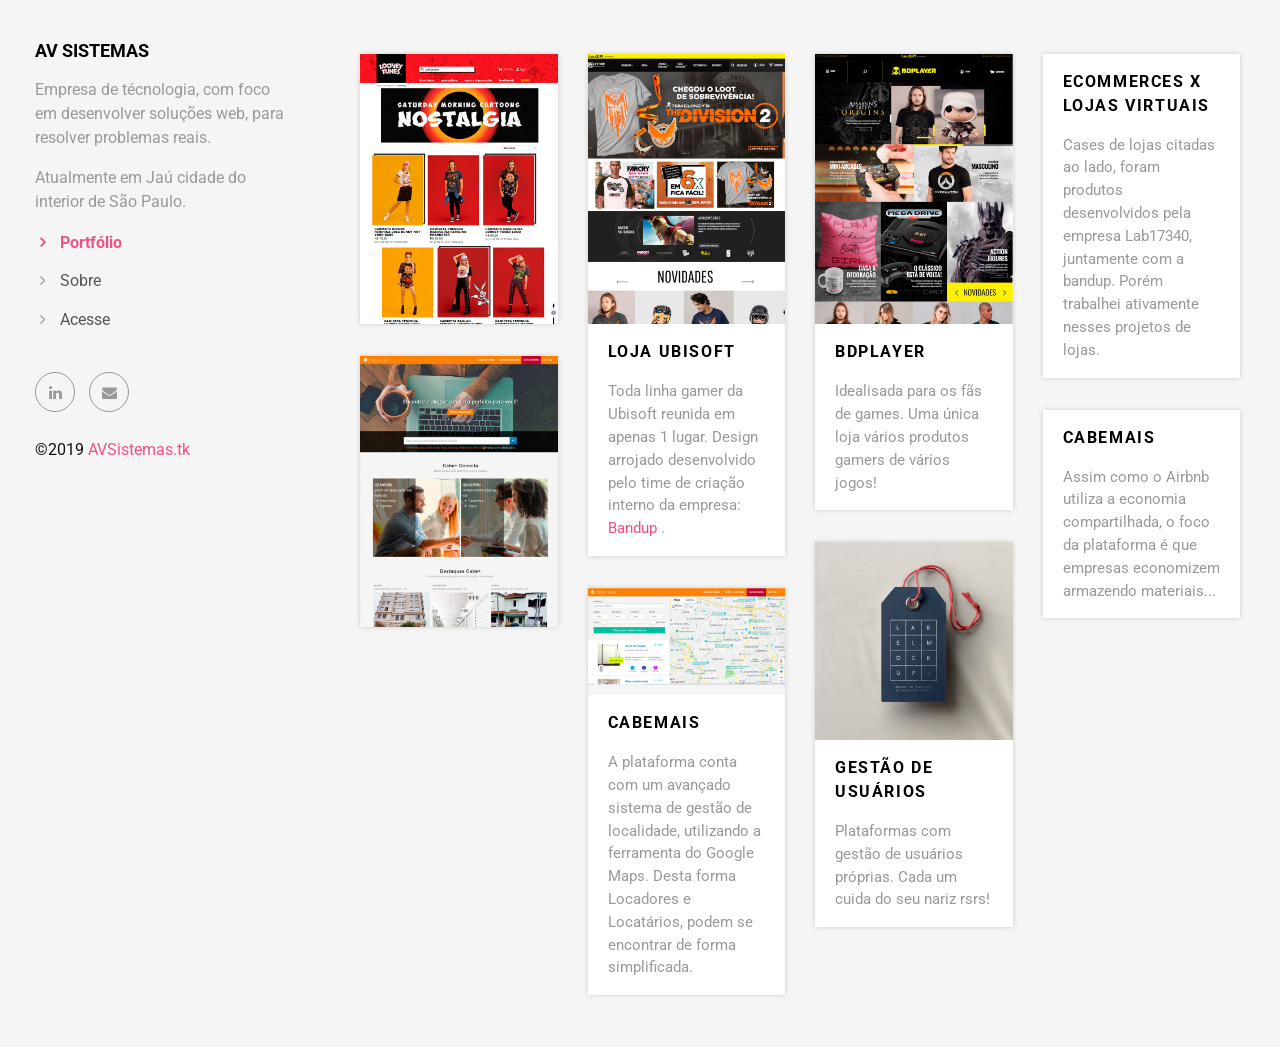
<file: index.html>
﻿<!DOCTYPE html>
<html>
</html>
<head>
  <meta charset="utf-8">
  <meta http-equiv="X-UA-Compatible" content="IE=edge">
  <title>AV Sistemas</title>
  <meta name="description" content="">
  <meta name="viewport" content="width=device-width, initial-scale=1">
  <meta name="robots" content="all,follow">
  <!-- Bootstrap CSS-->
  <link rel="stylesheet" href="vendor/bootstrap/css/bootstrap.min.css">
  <!-- Font Awesome CSS-->
  <link rel="stylesheet" href="vendor/font-awesome/css/font-awesome.min.css">
  <!-- Google fonts - Roboto-->
  <link rel="stylesheet" href="https://fonts.googleapis.com/css?family=Roboto:400,300,700,400italic">
  <!-- owl carousel-->
  <link rel="stylesheet" href="vendor/owl.carousel/assets/owl.carousel.css">
  <link rel="stylesheet" href="vendor/owl.carousel/assets/owl.theme.default.css">
  <!-- theme stylesheet-->
  <link rel="stylesheet" href="css/style.default.css" id="theme-stylesheet">
  <!-- Custom stylesheet - for your changes-->
  <link rel="stylesheet" href="css/custom.css">
  <!-- Favicon-->
  <link rel="shortcut icon" href="img/favicon.png">
  <!-- Tweaks for older IEs--><!--[if lt IE 9]>
    <script src="https://oss.maxcdn.com/html5shiv/3.7.3/html5shiv.min.js"></script>
    <script src="https://oss.maxcdn.com/respond/1.4.2/respond.min.js"></script><![endif]-->
</head>
<body>
  <div id="all">
    <div class="container-fluid">
      <div class="row row-offcanvas row-offcanvas-left">
        <!--   *** SIDEBAR ***-->
        <div id="sidebar" class="col-md-4 col-lg-3 sidebar-offcanvas">
          <div class="sidebar-content">
            <h1 class="sidebar-heading"> <a href="index.html">AV Sistemas</a></h1>
            <p class="sidebar-p">Empresa de técnologia, com foco em desenvolver soluções web, para resolver problemas reais. </p>
            <p class="sidebar-p">Atualmente em Jaú cidade do interior de São Paulo. </p>    
            <ul class="sidebar-menu">
                <!-- Link-->
                <li class="sidebar-item"><a href="index.html" class="sidebar-link active">Portfólio</a></li>
                <!-- Link-->
                <li class="sidebar-item"><a href="about.html" class="sidebar-link">Sobre</a></li>
                <!-- Link-->
                <li class="sidebar-item"><a href="contact.html" class="sidebar-link">Acesse</a></li>
            </ul>
            <p class="social">
                <a href="https://www.linkedin.com/in/alesson-evangelista-9393b931/" data-animate-hover="pulse" class="external linkedin"><i class="fa fa-linkedin"></i></a>
                <a href="mailto:ealesson@gmail.com?subject=Primeiro%20Contato" data-animate-hover="pulse" class="email"><i class="fa fa-envelope"></i></a>
            </p>
            <div class="copyright text-center text-md-left">
              <!-- Please do not remove the backlink to us, unless you support the development at http://bootstrapious.com/donate. It is part of the license conditions. Thanks for understanding :)        -->
            </div>
            <p class="credit">&copy;2019 <a href="http://avsistemas.tk" class="external">AVSistemas.tk</a></p>
          </div>
        </div>
        <!--   *** SIDEBAR END ***  -->
        <!--   *** PORTFOLIO ***-->
        <div class="col-md-8 col-lg-9 content-column">
          <div class="small-navbar d-flex d-md-none">
            <button type="button" data-toggle="offcanvas" class="btn btn-outline-primary"> <i class="fa fa-align-left mr-2"></i>Menu</button>
            <h1 class="small-navbar-heading"> <a href="index.html">AVSistemas </a></h1>
          </div>
          <div class="grid row">
            <div class="col-md-6 col-lg-3 grid-item">
              <div class="box-masonry"> <a href="detail.html" title="" class="box-masonry-image with-hover-overlay"><img src="img/portfolio/a4-paper.jpg" alt="" class="img-fluid"></a>
                <div class="box-masonry-hover-text-header"> <a href="detail.html" class="tile-link">  </a>
                  <h4>Loja Looney Tunes</h4>
                  <div class="box-masonry-desription">
                    <p>What's up guys! </p>
                    <p>O que há velhinho! </p>
                  </div>
                </div>
              </div>
            </div>
            <div class="col-md-6 col-lg-3 grid-item">
              <div class="box-masonry"> <a href="detail.html" title="" class="box-masonry-image with-hover-overlay with-hover-icon"><img src="img/portfolio/business-card-26.jpg" alt="" class="img-fluid"></a>
                <div class="box-masonry-text">
                  <h4> <a href="detail.html">Loja Ubisoft</a></h4>
                  <div class="box-masonry-desription">
                    <p> Toda linha gamer da Ubisoft reunida em apenas 1 lugar. Design arrojado desenvolvido pelo time de criação interno da empresa: <a href="https://bandupstore.com.br" target="_blanck"> Bandup </a>.</p>
                  </div>
                </div>
              </div>
            </div>
            <div class="col-md-6 col-lg-3 grid-item">
              <div class="box-masonry"> <a href="detail.html" title="" class="box-masonry-image with-hover-overlay with-hover-icon"><img src="img/portfolio/gravity-paper.jpg" alt="" class="img-fluid"></a>
                <div class="box-masonry-text">
                  <h4> <a href="detail.html">BdPlayer</a></h4>
                  <div class="box-masonry-desription">
                    <p>Idealisada para os fãs de games. Uma única loja vários produtos gamers de vários jogos!</p>
                  </div>
                </div>
              </div>
            </div>
            <div class="col-md-6 col-lg-3 grid-item">
              <div class="box-masonry">
                <div class="box-masonry-text">
                  <h4> <a href="detail.html">Ecommerces X Lojas Virtuais</a></h4>
                  <div class="box-masonry-desription">
                    <p>Cases de lojas citadas ao lado, foram produtos desenvolvidos pela empresa Lab17340, juntamente com a bandup. Porém trabalhei ativamente nesses projetos de lojas.</p>
                  </div>
                </div>
              </div>
            </div>
            <div class="col-md-6 col-lg-3 grid-item">
              <div class="box-masonry"> <a href="detail.html" title="" class="box-masonry-image with-hover-overlay"><img src="img/portfolio/business-card.jpg" alt="" class="img-fluid"></a>
                <div class="box-masonry-hover-text-header"> <a href="detail.html" class="tile-link">  </a>
                  <h4>CabeMais</h4>
                  <div class="box-masonry-desription">
                    <p>Plataforma de gerenciamento de espaços.</p>
                  </div>
                </div>
              </div>
            </div>
            <div class="col-md-6 col-lg-3 grid-item">
              <div class="box-masonry">
                <div class="box-masonry-text">
                  <h4> <a href="detail.html">Cabemais</a></h4>
                  <div class="box-masonry-desription">
                    <p>Assim como o Airbnb utiliza a economia compartilhada, o foco da plataforma é que empresas economizem armazendo materiais...</p>
                  </div>
                </div>
              </div>
            </div>
            <div class="col-md-6 col-lg-3 grid-item">
              <div class="box-masonry"> <a href="detail.html" title="" class="box-masonry-image with-hover-overlay with-hover-icon"><img src="img/portfolio/label-clothes.jpg" alt="" class="img-fluid"></a>
                <div class="box-masonry-text">
                  <h4> <a href="detail.html">Gestão de usuários</a></h4>
                  <div class="box-masonry-desription">
                    <p>Plataformas com gestão de usuários próprias. Cada um cuida do seu nariz rsrs!</p>
                  </div>
                </div>
              </div>
            </div>
            
            <div class="col-md-6 col-lg-3 grid-item">
              <div class="box-masonry"> <a href="detail.html" title="" class="box-masonry-image with-hover-overlay with-hover-icon"><img src="img/portfolio/envelope-brand.jpg" alt="" class="img-fluid"></a>
                <div class="box-masonry-text">
                  <h4> <a href="detail.html">Cabemais</a></h4>
                  <div class="box-masonry-desription">
                    <p>A plataforma conta com um avançado sistema de gestão de localidade, utilizando a ferramenta do Google Maps. Desta forma Locadores e Locatários, podem se encontrar de forma simplificada.</p>
                  </div>
                </div>
              </div>
            </div>
            
            
          </div>
        </div>
        <!--   *** PORTFOLIO END ***-->
      </div>
    </div>
  </div>
  <!-- JavaScript files-->
  <script src="vendor/jquery/jquery.min.js"></script>
  <script src="vendor/popper.js/umd/popper.min.js"> </script>
  <script src="vendor/bootstrap/js/bootstrap.min.js"></script>
  <script src="vendor/jquery.cookie/jquery.cookie.js"> </script>
  <script src="vendor/owl.carousel/owl.carousel.min.js"></script>
  <script src="vendor/masonry-layout/masonry.pkgd.min.js"></script>
  <script src="js/front.js"></script>
</body>
</file>
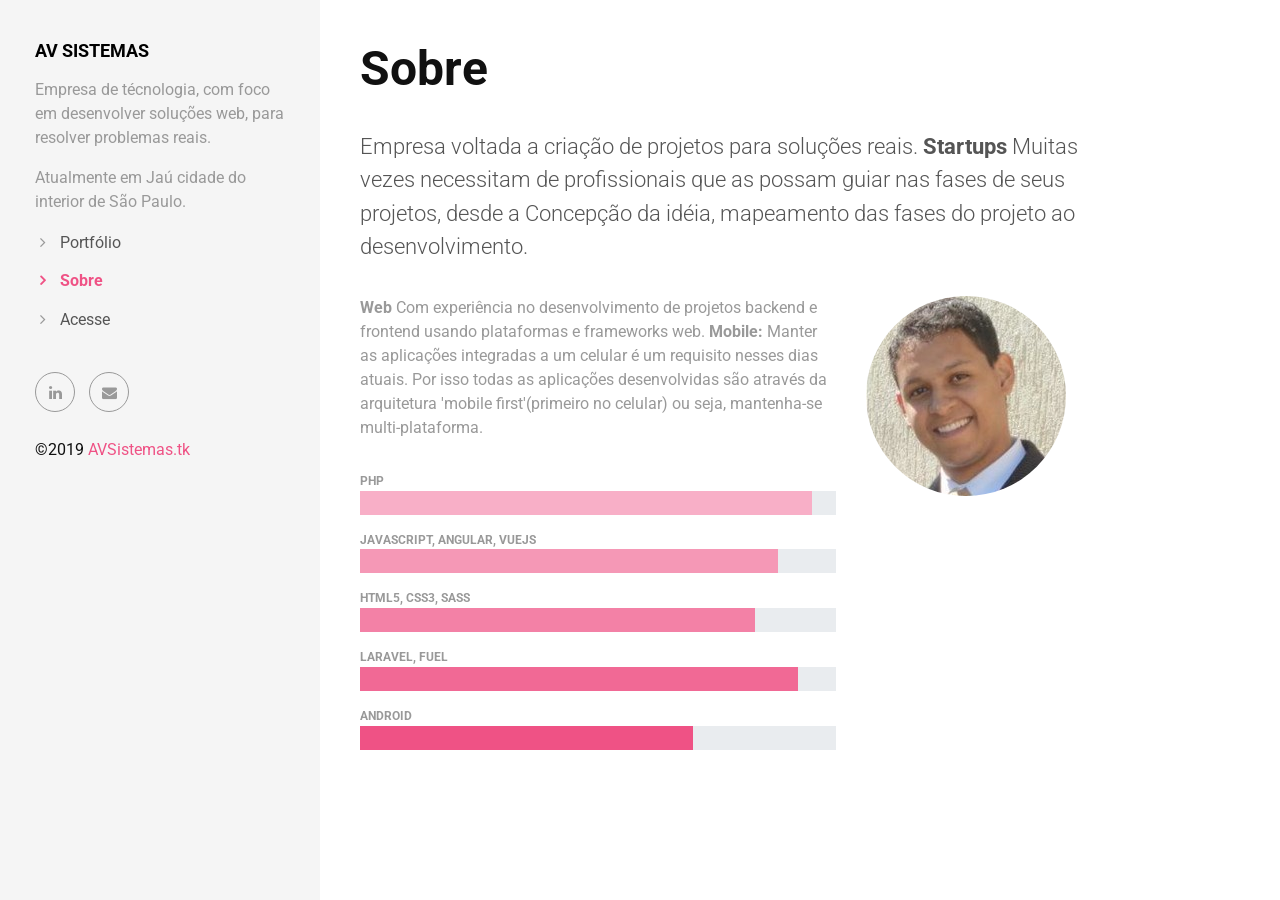
<file: about.html>
<!DOCTYPE html>
<html>
</html>
<head>
  <meta charset="utf-8">
  <meta http-equiv="X-UA-Compatible" content="IE=edge">
  <title>AV Sistemas</title>
  <meta name="description" content="">
  <meta name="viewport" content="width=device-width, initial-scale=1">
  <meta name="robots" content="all,follow">
  <!-- Bootstrap CSS-->
  <link rel="stylesheet" href="vendor/bootstrap/css/bootstrap.min.css">
  <!-- Font Awesome CSS-->
  <link rel="stylesheet" href="vendor/font-awesome/css/font-awesome.min.css">
  <!-- Google fonts - Roboto-->
  <link rel="stylesheet" href="https://fonts.googleapis.com/css?family=Roboto:400,300,700,400italic">
  <!-- owl carousel-->
  <link rel="stylesheet" href="vendor/owl.carousel/assets/owl.carousel.css">
  <link rel="stylesheet" href="vendor/owl.carousel/assets/owl.theme.default.css">
  <!-- theme stylesheet-->
  <link rel="stylesheet" href="css/style.default.css" id="theme-stylesheet">
  <!-- Custom stylesheet - for your changes-->
  <link rel="stylesheet" href="css/custom.css">
  <!-- Favicon-->
  <link rel="shortcut icon" href="img/favicon.png">
  <!-- Tweaks for older IEs--><!--[if lt IE 9]>
    <script src="https://oss.maxcdn.com/html5shiv/3.7.3/html5shiv.min.js"></script>
    <script src="https://oss.maxcdn.com/respond/1.4.2/respond.min.js"></script><![endif]-->
</head>
<body>
  <div id="all">
    <div class="container-fluid">
      <div class="row row-offcanvas row-offcanvas-left">
        <!--   *** SIDEBAR ***-->
        <div id="sidebar" class="col-md-4 col-lg-3 sidebar-offcanvas">
          <div class="sidebar-content">
            <h1 class="sidebar-heading"> <a href="index.html">AV Sistemas</a></h1>
            <p class="sidebar-p">Empresa de técnologia, com foco em desenvolver soluções web, para resolver problemas reais. </p>
            <p class="sidebar-p">Atualmente em Jaú cidade do interior de São Paulo. </p>    
            <ul class="sidebar-menu">
                <!-- Link-->
                <li class="sidebar-item"><a href="index.html" class="sidebar-link">Portfólio</a></li>
                <!-- Link-->
                <li class="sidebar-item"><a href="about.html" class="sidebar-link active">Sobre</a></li>
                <!-- Link-->
                <li class="sidebar-item"><a href="contact.html" class="sidebar-link">Acesse</a></li>
            </ul>
            <p class="social">
                <a href="https://www.linkedin.com/in/alesson-evangelista-9393b931/" data-animate-hover="pulse" class="external linkedin"><i class="fa fa-linkedin"></i></a>
                <a href="mailto:ealesson@gmail.com?subject=Primeiro%20Contato" data-animate-hover="pulse" class="email"><i class="fa fa-envelope"></i></a>
            </p>
            <div class="copyright text-center text-md-left">
              <!-- Please do not remove the backlink to us, unless you support the development at http://bootstrapious.com/donate. It is part of the license conditions. Thanks for understanding :)        -->
            </div>
            <p class="credit">&copy;2019 <a href="http://avsistemas.tk" class="external">AVSistemas.tk</a></p>
          </div>
        </div>
        <!--   *** SIDEBAR END ***  -->
        <!--   *** DETAIL ***-->
        <div class="col-md-8 col-lg-9 content-column white-background">
          <div class="small-navbar d-flex d-md-none">
            <button type="button" data-toggle="offcanvas" class="btn btn-outline-primary"> <i class="fa fa-align-left mr-2"></i>Menu</button>
            <h1 class="small-navbar-heading"> <a href="index.html">AVSistemas </a></h1>
          </div>
          <div class="row">
            <div class="col-xl-10">
              <div class="content-column-content">
                <h1>Sobre</h1>
                <p class="lead">Empresa voltada a criação de projetos para soluções reais. <strong>Startups</strong> Muitas vezes necessitam de profissionais que as possam guiar nas fases de seus projetos, desde a Concepção da idéia, mapeamento das fases do projeto ao desenvolvimento.</p>
                <div class="row">
                  <div class="col-lg-8">
                    <p><strong>Web</strong> Com experiência no desenvolvimento de projetos backend e frontend usando plataformas e frameworks web. <strong>Mobile:</strong> Manter as aplicações integradas a um celular é um requisito nesses dias atuais. Por isso todas as aplicações desenvolvidas são através da arquitetura 'mobile first'(primeiro no celular) ou seja, mantenha-se multi-plataforma.</p>
                    <div class="skill-item">
                      <div class="progress-title">PHP</div>
                      <div class="progress">
                        <div role="progressbar" aria-valuenow="95" aria-valuemin="0" aria-valuemax="100" style="width: 95%;" class="progress-bar progress-bar-skill1"><span class="sr-only">95</span></div>
                      </div>
                    </div>
                    <div class="skill-item">
                      <div class="progress-title">Javascript, Angular, VueJs</div>
                      <div class="progress">
                        <div role="progressbar" aria-valuenow="88" aria-valuemin="0" aria-valuemax="100" style="width: 88%;" class="progress-bar progress-bar-skill2"><span class="sr-only">88</span></div>
                      </div>
                    </div>
                    <div class="skill-item">
                      <div class="progress-title">HTML5, CSS3, SASS</div>
                      <div class="progress">
                        <div role="progressbar" aria-valuenow="83" aria-valuemin="0" aria-valuemax="100" style="width: 83%;" class="progress-bar progress-bar-skill3"><span class="sr-only">83</span></div>
                      </div>
                    </div>
                    <div class="skill-item">
                      <div class="progress-title">Laravel, Fuel</div>
                      <div class="progress">
                        <div role="progressbar" aria-valuenow="92" aria-valuemin="0" aria-valuemax="100" style="width: 92%;" class="progress-bar progress-bar-skill4"><span class="sr-only">92</span></div>
                      </div>
                    </div>
                    <div class="skill-item">
                      <div class="progress-title">Android</div>
                      <div class="progress">
                        <div role="progressbar" aria-valuenow="70" aria-valuemin="0" aria-valuemax="100" style="width: 70%;" class="progress-bar progress-bar-skill5"><span class="sr-only">70</span></div>
                      </div>
                    </div>
                  </div>
                  <div class="col-md-4">
                    <p><img src="img/about.jpg" alt="This is me" class="image rounded-circle img-fluid"></p>
                  </div>
                </div>
              </div>
            </div>
          </div>
        </div>
      </div>
    </div>
  </div>
  <!-- JavaScript files-->
  <script src="vendor/jquery/jquery.min.js"></script>
  <script src="vendor/popper.js/umd/popper.min.js"> </script>
  <script src="vendor/bootstrap/js/bootstrap.min.js"></script>
  <script src="vendor/jquery.cookie/jquery.cookie.js"> </script>
  <script src="vendor/owl.carousel/owl.carousel.min.js"></script>
  <script src="vendor/masonry-layout/masonry.pkgd.min.js"></script>
  <script src="js/front.js"></script>
</body>
</file>
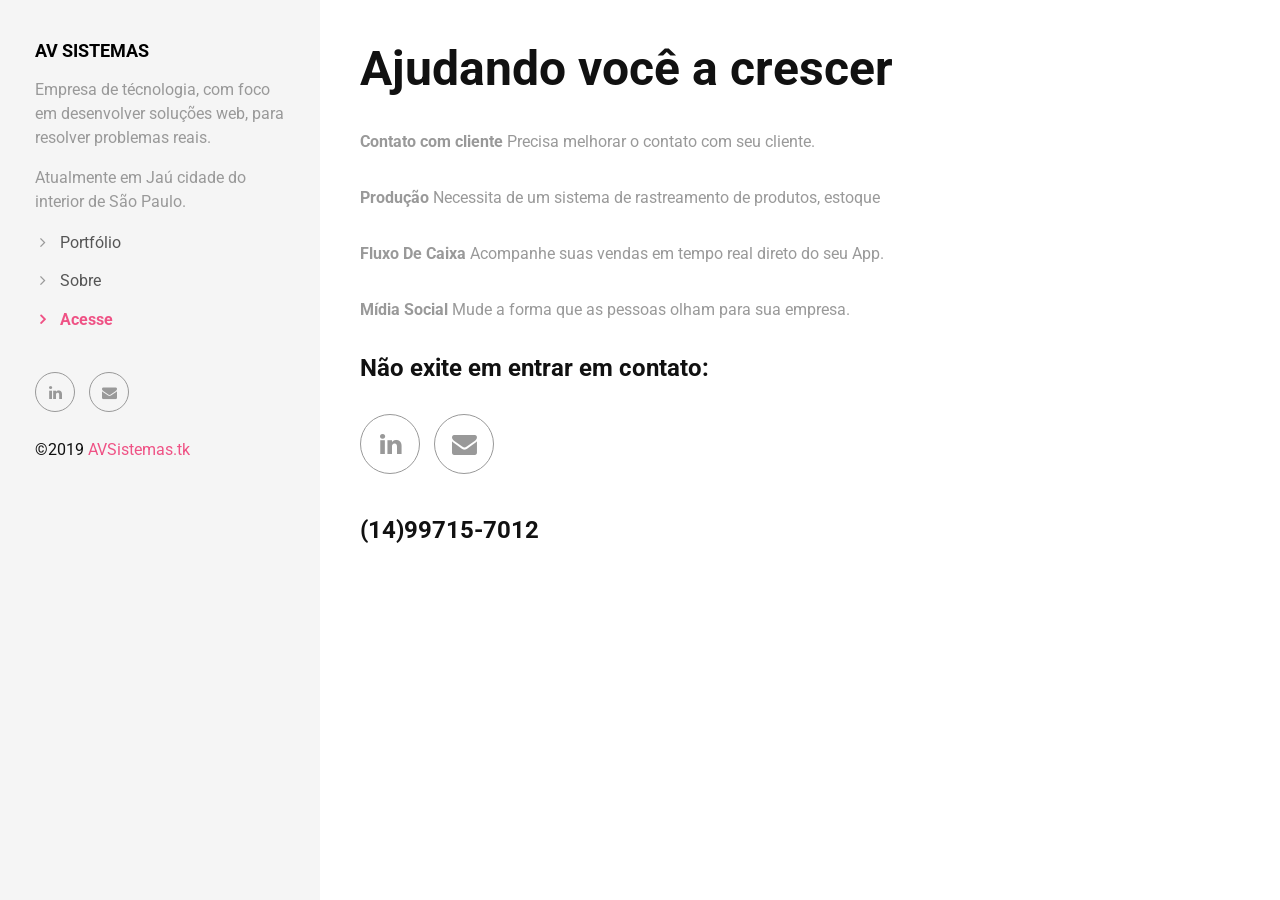
<file: contact.html>
<!DOCTYPE html>
<html>
</html>
<head>
  <meta charset="utf-8">
  <meta http-equiv="X-UA-Compatible" content="IE=edge">  
  <title>AV Sistemas</title>
  <meta name="description" content="">
  <meta name="viewport" content="width=device-width, initial-scale=1">
  <meta name="robots" content="Desenvolvimento de aplicações, ">
  <meta property="og:description" content="Av Sistemas é especializada no desenvolvimento e consultoria para plataformas web." />
  <!-- Bootstrap CSS-->
  <link rel="stylesheet" href="vendor/bootstrap/css/bootstrap.min.css">
  <!-- Font Awesome CSS-->
  <link rel="stylesheet" href="vendor/font-awesome/css/font-awesome.min.css">
  <!-- Google fonts - Roboto-->
  <link rel="stylesheet" href="https://fonts.googleapis.com/css?family=Roboto:400,300,700,400italic">
  <!-- owl carousel-->
  <link rel="stylesheet" href="vendor/owl.carousel/assets/owl.carousel.css">
  <link rel="stylesheet" href="vendor/owl.carousel/assets/owl.theme.default.css">
  <!-- theme stylesheet-->
  <link rel="stylesheet" href="css/style.default.css" id="theme-stylesheet">
  <!-- Custom stylesheet - for your changes-->
  <link rel="stylesheet" href="css/custom.css">
  <!-- Favicon-->
  <link rel="shortcut icon" href="img/favicon.png">
  <!-- Tweaks for older IEs--><!--[if lt IE 9]>
    <script src="https://oss.maxcdn.com/html5shiv/3.7.3/html5shiv.min.js"></script>
    <script src="https://oss.maxcdn.com/respond/1.4.2/respond.min.js"></script><![endif]-->
</head>
<body>
  <div id="all">
    <div class="container-fluid">
      <div class="row row-offcanvas row-offcanvas-left">
        <!--   *** SIDEBAR ***-->
        <div id="sidebar" class="col-md-4 col-lg-3 sidebar-offcanvas">
          <div class="sidebar-content">
            <h1 class="sidebar-heading"> <a href="index.html">AV Sistemas</a></h1>
            <p class="sidebar-p">Empresa de técnologia, com foco em desenvolver soluções web, para resolver problemas reais. </p>
            <p class="sidebar-p">Atualmente em Jaú cidade do interior de São Paulo. </p>    
            <ul class="sidebar-menu">
                <!-- Link-->
                <li class="sidebar-item"><a href="index.html" class="sidebar-link">Portfólio</a></li>
                <!-- Link-->
                <li class="sidebar-item"><a href="about.html" class="sidebar-link">Sobre</a></li>
                <!-- Link-->
                <li class="sidebar-item"><a href="contact.html" class="sidebar-link active">Acesse</a></li>
            </ul>
            <p class="social">
                <a href="https://www.linkedin.com/in/alesson-evangelista-9393b931/" data-animate-hover="pulse" class="external linkedin"><i class="fa fa-linkedin"></i></a>
                <a href="mailto:ealesson@gmail.com?subject=Primeiro%20Contato" data-animate-hover="pulse" class="email"><i class="fa fa-envelope"></i></a>
            </p>
            <div class="copyright text-center text-md-left">
              <!-- Please do not remove the backlink to us, unless you support the development at http://bootstrapious.com/donate. It is part of the license conditions. Thanks for understanding :)        -->
            </div>
            <p class="credit">&copy;2019 <a href="http://avsistemas.tk" class="external">AVSistemas.tk</a></p>
          </div>
        </div>
        <!--   *** SIDEBAR END ***  -->
        <!--   *** DETAIL ***-->
        <div class="col-md-8 col-lg-9 content-column white-background">
          <div class="small-navbar d-flex d-md-none">
            <button type="button" data-toggle="offcanvas" class="btn btn-outline-primary"> <i class="fa fa-align-left mr-2"></i>Menu</button>
            <h1 class="small-navbar-heading"> <a href="index.html">AVSistemas </a></h1>
          </div>
          <div class="row">
            <div class="col-lg-8">
              <div class="content-column-content">
                <h1>Ajudando você a crescer</h1>
                <p> <strong>Contato com cliente</strong> Precisa melhorar o contato com seu cliente.</p>
                <p> <strong>Produção</strong> Necessita de um sistema de rastreamento de produtos, estoque</p>
                <p> <strong>Fluxo De Caixa</strong> Acompanhe suas vendas em tempo real direto do seu App. </p>
                <p> <strong>Mídia Social</strong> Mude a forma que as pessoas olham para sua empresa. </p>
                <h4>Não exite em entrar em contato:</h4>
                <p class="social social--big">
                  <!--<a href="#" title="" class="facebook"><i class="fa fa-facebook"></i></a>
                  <a href="#" title="" class="twitter"><i class="fa fa-twitter"></i></a>
                  <a href="#" title="" class="gplus"><i class="fa fa-google-plus"></i></a>-->
                  <a href="https://www.linkedin.com/in/alesson-evangelista-9393b931/" title="" class="linkedin"><i class="fa fa-linkedin"></i></a> 
                  <a href="mailto:ealesson@gmail.com?subject=Gostaria%20de%20uma%20Consultoria" title="" class="email"><i class="fa fa-envelope"></i></a>
                </p>
                <h4>(14)99715-7012</h4>
                <!--
                <h4>Drop me a line, maybe?</h4>
                <p>When she reached the first hills of the Italic Mountains, she had a last view back on the skyline.</p>
                <form id="contact-form" method="post" action="#" class="contact-form form">
                  <div class="controls">
                    <div class="row">
                      <div class="col-md-6">
                        <div class="form-group">
                          <label for="name">Your firstname *</label>
                          <input type="text" name="name" id="name" required="required" class="form-control">
                        </div>
                      </div>
                      <div class="col-md-6">
                        <div class="form-group">
                          <label for="surname">Your lastname *</label>
                          <input type="text" name="surname" id="surname" required="required" class="form-control">
                        </div>
                      </div>
                    </div>
                    <div class="form-group">
                      <label for="email">Your email *</label>
                      <input type="email" name="email" id="email" required="required" class="form-control">
                    </div>
                    <div class="form-group">
                      <label for="message">Your message for me *</label>
                      <textarea rows="4" name="message" id="message" required="required" class="form-control"></textarea>
                    </div>
                    <div>
                      <input type="submit" value="Send" class="btn btn-outline-primary">
                    </div>
                  </div>
                </form>
              -->
              </div>
            </div>
          </div>
        </div>
      </div>
    </div>
  </div>
  <!-- JavaScript files-->
  <script src="vendor/jquery/jquery.min.js"></script>
  <script src="vendor/popper.js/umd/popper.min.js"> </script>
  <script src="vendor/bootstrap/js/bootstrap.min.js"></script>
  <script src="vendor/jquery.cookie/jquery.cookie.js"> </script>
  <script src="vendor/owl.carousel/owl.carousel.min.js"></script>
  <script src="vendor/masonry-layout/masonry.pkgd.min.js"></script>
  <script src="js/front.js"></script>
</body>
</file>
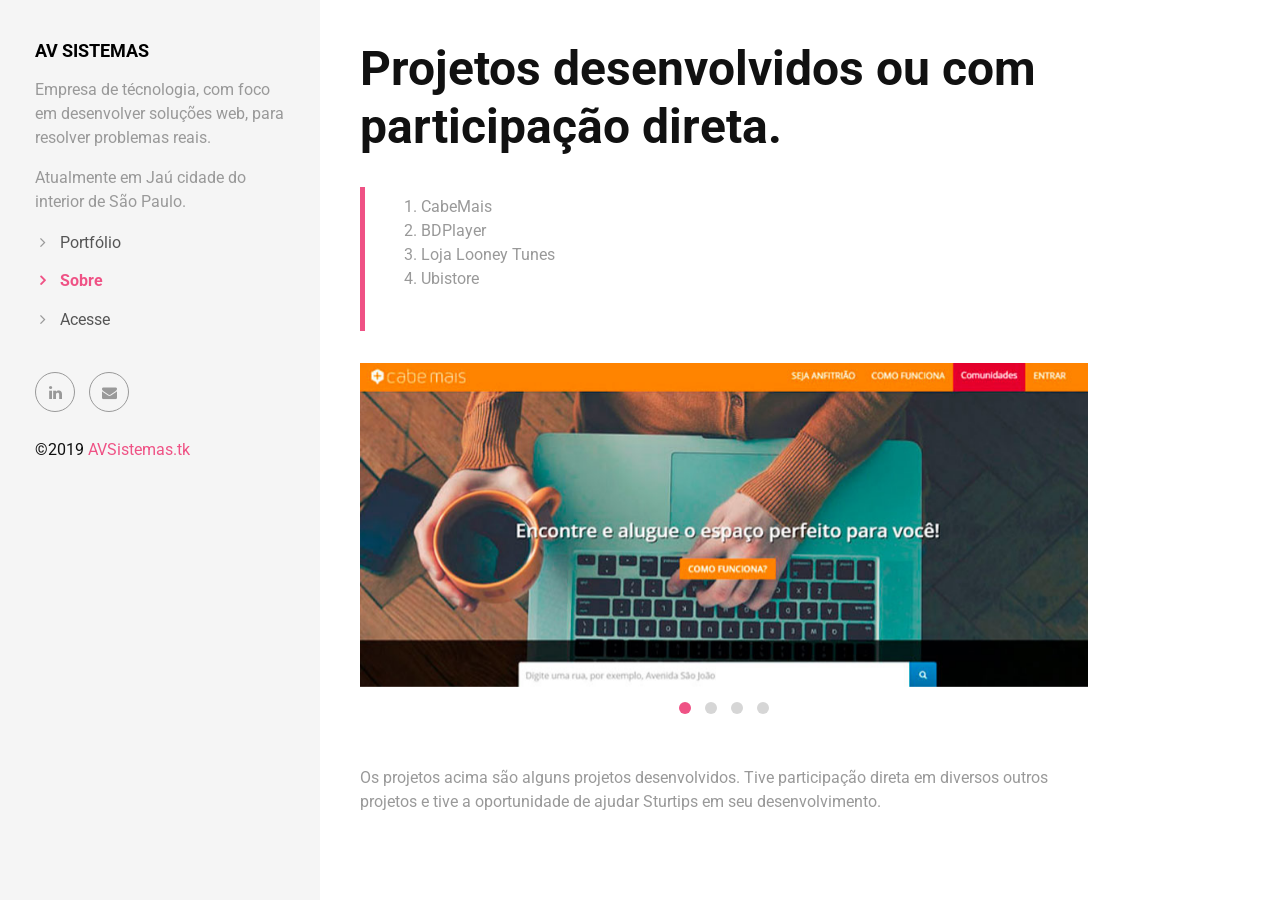
<file: detail.html>
<!DOCTYPE html>
<html>
</html>
<head>
  <meta charset="utf-8">
  <meta http-equiv="X-UA-Compatible" content="IE=edge">
  <title>AV Sistemas</title>
  <meta name="description" content="">
  <meta name="viewport" content="width=device-width, initial-scale=1">
  <meta name="robots" content="all,follow">
  <!-- Bootstrap CSS-->
  <link rel="stylesheet" href="vendor/bootstrap/css/bootstrap.min.css">
  <!-- Font Awesome CSS-->
  <link rel="stylesheet" href="vendor/font-awesome/css/font-awesome.min.css">
  <!-- Google fonts - Roboto-->
  <link rel="stylesheet" href="https://fonts.googleapis.com/css?family=Roboto:400,300,700,400italic">
  <!-- owl carousel-->
  <link rel="stylesheet" href="vendor/owl.carousel/assets/owl.carousel.css">
  <link rel="stylesheet" href="vendor/owl.carousel/assets/owl.theme.default.css">
  <!-- theme stylesheet-->
  <link rel="stylesheet" href="css/style.default.css" id="theme-stylesheet">
  <!-- Custom stylesheet - for your changes-->
  <link rel="stylesheet" href="css/custom.css">
  <!-- Favicon-->
  <link rel="shortcut icon" href="img/favicon.png">
  <!-- Tweaks for older IEs--><!--[if lt IE 9]>
    <script src="https://oss.maxcdn.com/html5shiv/3.7.3/html5shiv.min.js"></script>
    <script src="https://oss.maxcdn.com/respond/1.4.2/respond.min.js"></script><![endif]-->
</head>
<body>
  <div id="all">
    <div class="container-fluid">
      <div class="row row-offcanvas row-offcanvas-left"> 
        <!--   *** SIDEBAR ***-->
        <div id="sidebar" class="col-md-4 col-lg-3 sidebar-offcanvas">
          <div class="sidebar-content">
            <h1 class="sidebar-heading"> <a href="index.html">AV Sistemas</a></h1>
            <p class="sidebar-p">Empresa de técnologia, com foco em desenvolver soluções web, para resolver problemas reais. </p>
            <p class="sidebar-p">Atualmente em Jaú cidade do interior de São Paulo. </p>    
            <ul class="sidebar-menu">
                <!-- Link-->
                <li class="sidebar-item"><a href="index.html" class="sidebar-link">Portfólio</a></li>
                <!-- Link-->
                <li class="sidebar-item"><a href="about.html" class="sidebar-link active">Sobre</a></li>
                <!-- Link-->
                <li class="sidebar-item"><a href="contact.html" class="sidebar-link">Acesse</a></li>
            </ul>
            <p class="social">
                <a href="https://www.linkedin.com/in/alesson-evangelista-9393b931/" data-animate-hover="pulse" class="external linkedin"><i class="fa fa-linkedin"></i></a>
                <a href="mailto:ealesson@gmail.com?subject=Primeiro%20Contato" data-animate-hover="pulse" class="email"><i class="fa fa-envelope"></i></a>
            </p>
            <div class="copyright text-center text-md-left">
              <!-- Please do not remove the backlink to us, unless you support the development at http://bootstrapious.com/donate. It is part of the license conditions. Thanks for understanding :)        -->
            </div>
            <p class="credit">&copy;2019 <a href="http://avsistemas.tk" class="external">AVSistemas.tk</a></p>
          </div>
        </div>
        <!--   *** SIDEBAR END ***  -->
        <!--   *** DETAIL ***-->
        <div class="col-md-8 col-lg-9 content-column white-background">
          <div class="small-navbar d-flex d-md-none">
            <button type="button" data-toggle="offcanvas" class="btn btn-outline-primary"> <i class="fa fa-align-left mr-2"></i>Menu</button>
            <h1 class="small-navbar-heading"> <a href="index.html">AVSistemas </a></h1>
          </div>
          <div class="row">
            <div class="col-xl-10">
              <div class="content-column-content">
                <h1>Projetos desenvolvidos ou com participação direta.</h1>
                <blockquote class="blockquote">
                  <ol>
                    <li>CabeMais</li>
                    <li>BDPlayer</li>
                    <li>Loja Looney Tunes</li>
                    <li>Ubistore</li>
                  </ol>
                </blockquote>
                <div id="main-slider" class="owl-carousel owl-theme">
                  <div class="item"><img src="img/slider/1.jpg" alt="" class="img-fluid"></div>
                  <div class="item"><img src="img/slider/2.jpg" alt="" class="img-fluid"></div>
                  <div class="item"><img src="img/slider/3.jpg" alt="" class="img-fluid"></div>
                  <div class="item"><img src="img/slider/4.jpg" alt="" class="img-fluid"></div>
                </div>
                <!-- /#main-slider-->
                <p>Os projetos acima são alguns projetos desenvolvidos. Tive participação direta em diversos outros projetos e tive a oportunidade de ajudar Sturtips em seu desenvolvimento.</p>
                
              </div>
            </div>
          </div>
        </div>
      </div>
    </div>
  </div>
  <!-- JavaScript files-->
  <script src="vendor/jquery/jquery.min.js"></script>
  <script src="vendor/popper.js/umd/popper.min.js"> </script>
  <script src="vendor/bootstrap/js/bootstrap.min.js"></script>
  <script src="vendor/jquery.cookie/jquery.cookie.js"> </script>
  <script src="vendor/owl.carousel/owl.carousel.min.js"></script>
  <script src="vendor/masonry-layout/masonry.pkgd.min.js"></script>
  <script src="js/front.js"></script>
</body>
</file>
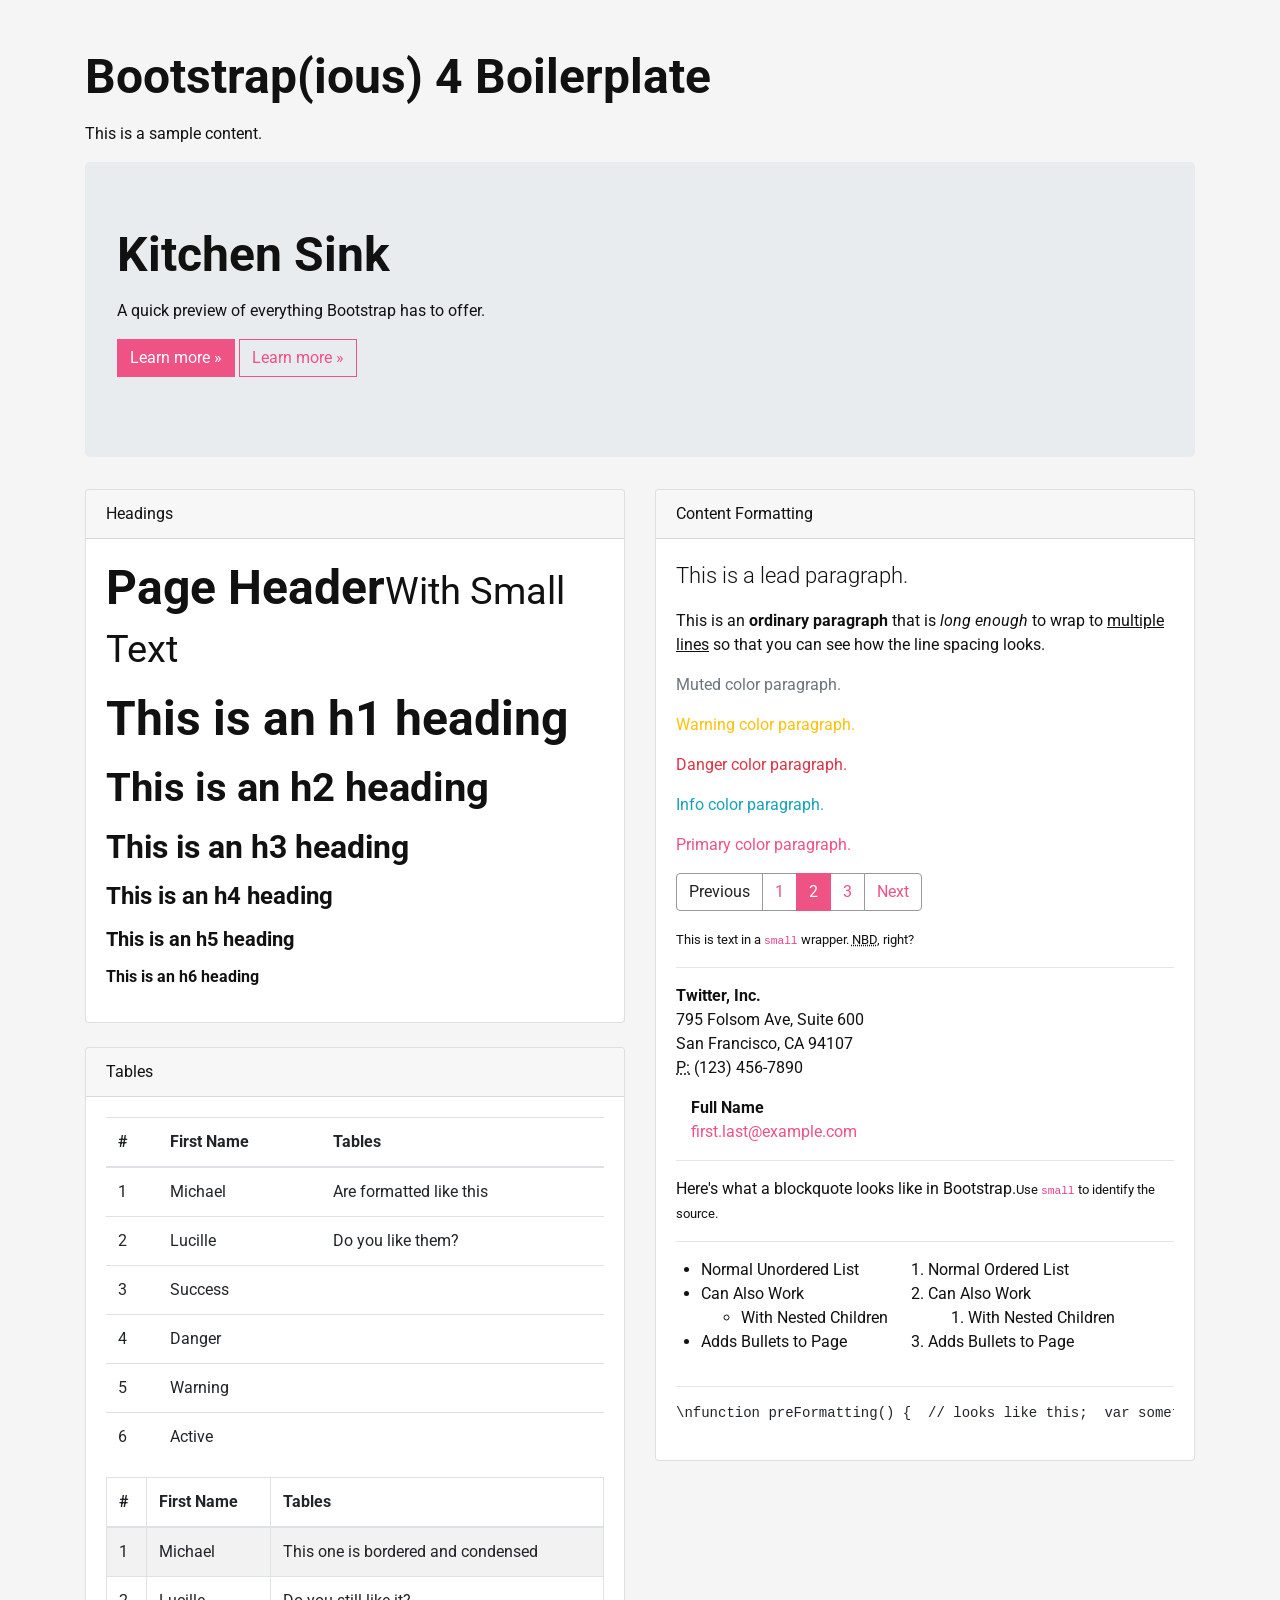
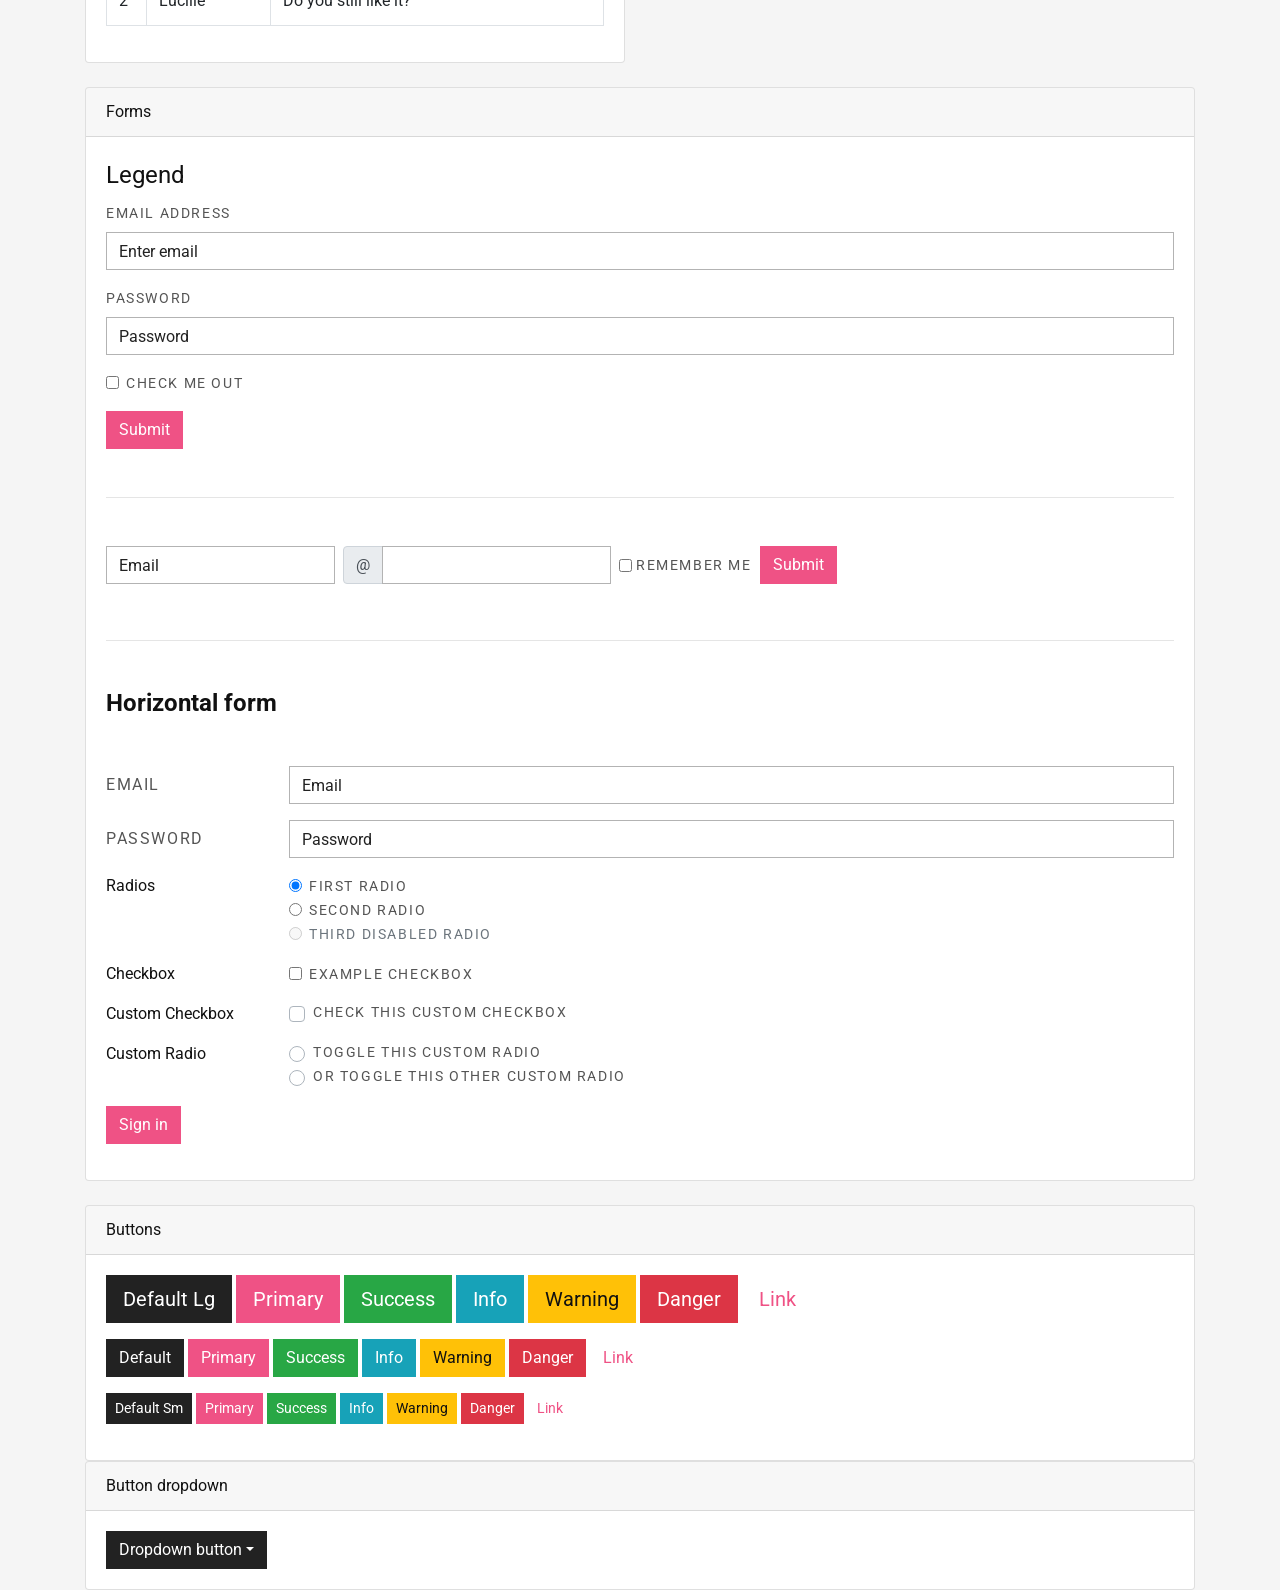
<file: test.html>
<!DOCTYPE html>
<html>
</html>
<head>
  <meta charset="utf-8">
  <meta http-equiv="X-UA-Compatible" content="IE=edge">
  <title>Creative - Bootstrap Portfolio Theme by Bootstrapious.com</title>
  <meta name="description" content="">
  <meta name="viewport" content="width=device-width, initial-scale=1">
  <meta name="robots" content="all,follow">
  <!-- Bootstrap CSS-->
  <link rel="stylesheet" href="vendor/bootstrap/css/bootstrap.min.css">
  <!-- Font Awesome CSS-->
  <link rel="stylesheet" href="vendor/font-awesome/css/font-awesome.min.css">
  <!-- Google fonts - Roboto-->
  <link rel="stylesheet" href="https://fonts.googleapis.com/css?family=Roboto:400,300,700,400italic">
  <!-- owl carousel-->
  <link rel="stylesheet" href="vendor/owl.carousel/assets/owl.carousel.css">
  <link rel="stylesheet" href="vendor/owl.carousel/assets/owl.theme.default.css">
  <!-- theme stylesheet-->
  <link rel="stylesheet" href="css/style.default.css" id="theme-stylesheet">
  <!-- Custom stylesheet - for your changes-->
  <link rel="stylesheet" href="css/custom.css">
  <!-- Favicon-->
  <link rel="shortcut icon" href="img/favicon.png">
  <!-- Tweaks for older IEs--><!--[if lt IE 9]>
    <script src="https://oss.maxcdn.com/html5shiv/3.7.3/html5shiv.min.js"></script>
    <script src="https://oss.maxcdn.com/respond/1.4.2/respond.min.js"></script><![endif]-->
</head>
<body>
  <div id="all">
    <div class="container">
      <h1 class="mt-5">Bootstrap(ious) 4 Boilerplate</h1>
      <p>This is a sample content.</p>
    </div>
    <div class="container">
      <div class="jumbotron">
        <h1>Kitchen Sink</h1>
        <p>A quick preview of everything Bootstrap has to offer.</p>
        <p><a href="#" class="btn btn-primary btn-large">Learn more »</a> <a href="#" class="btn btn-outline-primary btn-large">Learn more »</a></p>
      </div>
      <div class="row">
        <div class="col-lg-6">
          <div id="headings" class="card mb-4">
            <div class="card-header">Headings</div>
            <div class="card-body">
              <h1 class="page-header">Page Header<small>With Small Text</small></h1>
              <h1>This is an h1 heading</h1>
              <h2>This is an h2 heading</h2>
              <h3>This is an h3 heading</h3>
              <h4>This is an h4 heading</h4>
              <h5>This is an h5 heading</h5>
              <h6>This is an h6 heading</h6>
            </div>
          </div>
          <div id="tables" class="card mb-4">
            <div class="card-header">Tables</div>
            <div class="card-body">
              <table class="table table-hover">
                <thead>
                  <tr>
                    <th>#</th>
                    <th>First Name</th>
                    <th>Tables</th>
                  </tr>
                </thead>
                <tbody>
                  <tr>
                    <td>1</td>
                    <td>Michael</td>
                    <td>Are formatted like this</td>
                  </tr>
                  <tr>
                    <td>2</td>
                    <td>Lucille</td>
                    <td>Do you like them?</td>
                  </tr>
                  <tr class="success">
                    <td>3</td>
                    <td>Success</td>
                    <td></td>
                  </tr>
                  <tr class="danger">
                    <td>4</td>
                    <td>Danger</td>
                    <td></td>
                  </tr>
                  <tr class="warning">
                    <td>5</td>
                    <td>Warning</td>
                    <td></td>
                  </tr>
                  <tr class="active">
                    <td>6</td>
                    <td>Active</td>
                    <td></td>
                  </tr>
                </tbody>
              </table>
              <table class="table table-striped table-bordered table-condensed">
                <thead>
                  <tr>
                    <th>#</th>
                    <th>First Name</th>
                    <th>Tables</th>
                  </tr>
                </thead>
                <tbody>
                  <tr>
                    <td>1</td>
                    <td>Michael</td>
                    <td>This one is bordered and condensed</td>
                  </tr>
                  <tr>
                    <td>2</td>
                    <td>Lucille</td>
                    <td>Do you still like it?</td>
                  </tr>
                </tbody>
              </table>
            </div>
          </div>
        </div>
        <div class="col-lg-6">
          <div id="content-formatting" class="card mb-4">
            <div class="card-header">Content Formatting</div>
            <div class="card-body">
              <p class="lead">This is a lead paragraph.</p>
              <p>This is an <b>ordinary paragraph</b> that is <i>long enough</i> to wrap to 
                <u>multiple lines</u> so that you can see how the line spacing looks.
              </p>
              <p class="text-muted">Muted color paragraph.</p>
              <p class="text-warning">Warning color paragraph.</p>
              <p class="text-danger">Danger color paragraph.</p>
              <p class="text-info">Info color paragraph.</p>
              <p class="text-primary">Primary color paragraph.</p>
              <nav aria-label="...">
                <ul class="pagination">
                  <li class="page-item disabled"><span class="page-link">Previous</span></li>
                  <li class="page-item"><a href="#" class="page-link">1</a></li>
                  <li class="page-item active"><span class="page-link">2<span class="sr-only">(current)</span></span></li>
                  <li class="page-item"><a href="#" class="page-link">3</a></li>
                  <li class="page-item"><a href="#" class="page-link">Next</a></li>
                </ul>
              </nav>
              <p><small>This is text in a <code>small</code> wrapper. <abbr title="No Big Deal">NBD</abbr>, right?</small></p>
              <hr>
              <address><strong>Twitter, Inc.</strong><br> 795 Folsom Ave, Suite 600<br> San Francisco, CA 94107<br><abbr title="Phone">P:</abbr> (123) 456-7890</address>
              <address class="col-6"><strong>Full Name</strong><br><a href="mailto:#">first.last@example.com</a></address>
              <hr>
              <blockquote>Here's what a blockquote looks like in Bootstrap.<small>Use <code>small</code> to identify the source.</small></blockquote>
              <hr>
              <div class="row">
                <div class="col-xs-6">
                  <ul>
                    <li>Normal Unordered List</li>
                    <li>Can Also Work
                      <ul>
                        <li>With Nested Children</li>
                      </ul>
                    </li>
                    <li>Adds Bullets to Page</li>
                  </ul>
                </div>
                <div class="col-xs-6">
                  <ol>
                    <li>Normal Ordered List</li>
                    <li>Can Also Work
                      <ol>
                        <li>With Nested Children</li>
                      </ol>
                    </li>
                    <li>Adds Bullets to Page</li>
                  </ol>
                </div>
              </div>
              <hr>
              <pre>\nfunction preFormatting() {  // looks like this;  var something = somethingElse;  return true;}                        </pre>
            </div>
          </div>
        </div>
      </div>
      <div id="forms" class="card mb-4">
        <div class="card-header">Forms</div>
        <div class="card-body">
          <form>
            <fieldset>
              <legend>Legend</legend>
              <div class="form-group">
                <label for="exampleInputEmail">Email address</label>
                <input id="exampleInputEmail" type="text" placeholder="Enter email" class="form-control">
              </div>
              <div class="form-group">
                <label for="exampleInputPassword">Password</label>
                <input id="exampleInputPassword" type="password" placeholder="Password" class="form-control">
              </div>
              <div class="form-check form-group">
                <input id="checkbox-1" type="checkbox" class="form-check-input">
                <label for="checkbox-1" class="form-check-label">Check me out</label>
              </div>
              <button type="submit" class="btn btn-primary">Submit</button>
            </fieldset>
          </form>
          <hr class="my-5">
          <form class="form-inline">
            <input type="text" placeholder="Email" class="form-control mb-2 mr-sm-2">
            <label for="inlineFormInputGroupUsername2" class="sr-only">Username</label>
            <div class="input-group mb-2 mr-sm-2">
              <div class="input-group-prepend">
                <div class="input-group-text">@</div>
              </div>
              <input id="inlineFormInputGroupUsername2" type="text" class="form-control">
            </div>
            <div class="form-check mb-2 mr-sm-2">
              <input id="inlineFormCheck" type="checkbox" class="form-check-input">
              <label for="inlineFormCheck" class="form-check-label">Remember me</label>
            </div>
            <button type="submit" class="btn btn-primary mb-2">Submit</button>
          </form>
          <hr class="my-5">
          <h4 class="mb-5">Horizontal form</h4>
          <form>
            <div class="form-group row">
              <label for="inputEmail3" class="col-sm-2 col-form-label">Email</label>
              <div class="col-sm-10">
                <input id="inputEmail3" type="email" placeholder="Email" class="form-control">
              </div>
            </div>
            <div class="form-group row">
              <label for="inputPassword3" class="col-sm-2 col-form-label">Password</label>
              <div class="col-sm-10">
                <input id="inputPassword3" type="password" placeholder="Password" class="form-control">
              </div>
            </div>
            <fieldset class="form-group">
              <div class="row">
                <legend class="col-form-label col-sm-2 pt-0">Radios</legend>
                <div class="col-sm-10">
                  <div class="form-check">
                    <input id="gridRadios1" type="radio" name="gridRadios" value="option1" checked="" class="form-check-input">
                    <label for="gridRadios1" class="form-check-label">First radio</label>
                  </div>
                  <div class="form-check">
                    <input id="gridRadios2" type="radio" name="gridRadios" value="option2" class="form-check-input">
                    <label for="gridRadios2" class="form-check-label">Second radio</label>
                  </div>
                  <div class="form-check disabled">
                    <input id="gridRadios3" type="radio" name="gridRadios" value="option3" disabled="" class="form-check-input">
                    <label for="gridRadios3" class="form-check-label">Third disabled radio</label>
                  </div>
                </div>
              </div>
            </fieldset>
            <div class="form-group row">
              <div class="col-sm-2">Checkbox</div>
              <div class="col-sm-10">
                <div class="form-check">
                  <input id="gridCheck1" type="checkbox" class="form-check-input">
                  <label for="gridCheck1" class="form-check-label">Example checkbox</label>
                </div>
              </div>
            </div>
            <div class="form-group row">                                   
              <div class="col-sm-2">Custom Checkbox</div>
              <div class="col-sm-10">
                <div class="custom-control custom-checkbox">
                  <input id="customCheck1" type="checkbox" class="custom-control-input">
                  <label for="customCheck1" class="custom-control-label">Check this custom checkbox</label>
                </div>
              </div>
            </div>
            <div class="form-group row">                                   
              <div class="col-sm-2">Custom Radio</div>
              <div class="col-sm-10">
                <div class="custom-control custom-radio">
                  <input id="customRadio1" type="radio" name="customRadio" class="custom-control-input">
                  <label for="customRadio1" class="custom-control-label">Toggle this custom radio</label>
                </div>
                <div class="custom-control custom-radio">
                  <input id="customRadio2" type="radio" name="customRadio" class="custom-control-input">
                  <label for="customRadio2" class="custom-control-label">Or toggle this other custom radio</label>
                </div>
              </div>
            </div>
            <div class="form-group row">
              <div class="col-sm-10">
                <button type="submit" class="btn btn-primary">Sign in</button>
              </div>
            </div>
          </form>
        </div>
      </div>
      <div id="buttons" class="card">
        <div class="card-header">Buttons</div>
        <div class="card-body">
          <p>
            <button type="button" class="btn btn-lg btn-secondary">Default Lg</button>
            <button type="button" class="btn btn-lg btn-primary">Primary</button>
            <button type="button" class="btn btn-lg btn-success">Success</button>
            <button type="button" class="btn btn-lg btn-info">Info</button>
            <button type="button" class="btn btn-lg btn-warning">Warning</button>
            <button type="button" class="btn btn-lg btn-danger">Danger</button>
            <button type="button" class="btn btn-lg btn-link">Link</button>
          </p>
          <p>
            <button type="button" class="btn btn-secondary">Default </button>
            <button type="button" class="btn btn-primary">Primary</button>
            <button type="button" class="btn btn-success">Success</button>
            <button type="button" class="btn btn-info">Info</button>
            <button type="button" class="btn btn-warning">Warning</button>
            <button type="button" class="btn btn-danger">Danger</button>
            <button type="button" class="btn btn-link">Link</button>
          </p>
          <p>
            <button type="button" class="btn btn-sm btn-secondary">Default Sm</button>
            <button type="button" class="btn btn-sm btn-primary">Primary</button>
            <button type="button" class="btn btn-sm btn-success">Success</button>
            <button type="button" class="btn btn-sm btn-info">Info</button>
            <button type="button" class="btn btn-sm btn-warning">Warning</button>
            <button type="button" class="btn btn-sm btn-danger">Danger</button>
            <button type="button" class="btn btn-sm btn-link">Link</button>
          </p>
        </div>
      </div>
      <div class="card">
        <div class="card-header">Button dropdown</div>
        <div class="card-body">
          <div class="dropdown">
            <button id="dropdownMenuButton" type="button" data-toggle="dropdown" aria-haspopup="true" aria-expanded="false" class="btn btn-secondary dropdown-toggle">Dropdown button</button>
            <div aria-labelledby="dropdownMenuButton" class="dropdown-menu"><a href="#" class="dropdown-item">Action</a><a href="#" class="dropdown-item">Another action</a><a href="#" class="dropdown-item">Something else here</a></div>
          </div>
        </div>
      </div>
    </div>
  </div>
  <!-- JavaScript files-->
  <script src="vendor/jquery/jquery.min.js"></script>
  <script src="vendor/popper.js/umd/popper.min.js"> </script>
  <script src="vendor/bootstrap/js/bootstrap.min.js"></script>
  <script src="vendor/jquery.cookie/jquery.cookie.js"> </script>
  <script src="vendor/owl.carousel/owl.carousel.min.js"></script>
  <script src="vendor/masonry-layout/masonry.pkgd.min.js"></script>
  <script src="js/front.js"></script>
</body>
</file>
<file: css/custom.css>
/* your styles go here */
</file>
<file: css/style.default.css>
/*
=========================================
=========================================

   Bootstrapious Boilerplate Template

=========================================
========================================= */
/*

=========================================================
    GENERAL
=========================================================

*/
html,
body {
  overflow-x: hidden;
}

strong {
  font-weight: 700;
}

header {
  z-index: 1000;
}

section {
  position: relative;
  padding-top: 0.625rem;
  padding-bottom: 0.625rem;
}

section.background-gray-lighter {
  background: #eee;
}

section.background-gray-lightest {
  background: #f5f5f5;
  border-top: solid 1px #eee;
  border-bottom: solid 1px #eee;
}

section.background-secondary {
  background: #60c5ba;
  border-top: solid 1px #338c82;
  border-bottom: solid 1px #338c82;
}

.section-inverse {
  color: #fff;
}

.section-inverse h1,
.section-inverse h2,
.section-inverse h3,
.section-inverse h4,
.section-inverse h5,
.section-inverse h6 {
  color: #fff;
}

.section-inverse .heading:after {
  background: #fff;
}

.no-space .box {
  margin: 0 -0.9375rem;
}

.margin-top {
  margin-top: 1.875rem;
}

.margin-top--big {
  margin-top: 3.75rem !important;
}

.margin-bottom {
  margin-bottom: 1.875rem;
}

.margin-bottom--big {
  margin-bottom: 3.75rem !important;
}

.padding--small {
  padding-top: 1.875rem;
  padding-bottom: 1.875rem;
}

.weight-300 {
  font-weight: 300 !important;
}

.weight-500 {
  font-weight: 500 !important;
}

.weight-700 {
  font-weight: 700 !important;
}

.text-gray {
  color: #555;
}

.text-gray-light {
  color: #999;
}

.text-gray-lighter {
  color: #eee;
}

a,
button {
  -webkit-transition: all 0.2s;
  transition: all 0.2s;
}

.clickable {
  cursor: pointer !important;
}

.required {
  color: #ef5285;
}

.accent {
  color: #ef5285;
}

.icon {
  display: inline-block;
  width: 3.75rem;
  height: 3.75rem;
  line-height: 3.75rem;
  border-radius: 1.875rem;
  border: solid 1px #ef5285;
  color: #ef5285;
  -webkit-transition: all 0.3s;
  transition: all 0.3s;
  font-size: 1.875rem;
  margin: 0 auto 1.875rem;
  text-align: center;
}

.icon.brand-secondary {
  border-color: #60c5ba;
  color: #60c5ba;
}

.icon.brand-terciary {
  border-color: #008c9e;
  color: #008c9e;
}

.icon.brand-four {
  border-color: #feee7d;
  color: #feee7d;
}

/*

=========================================================
SIDEBAR + RIGHT COLUMN
=========================================================

*/
#sidebar {
  padding-top: 2.5rem;
}

@media (min-width: 576px) {
  .sidebar-content {
    padding-left: 1.25rem;
    padding-right: 1.25rem;
  }
}

.sidebar-heading {
  font-size: 1.125rem;
  text-transform: uppercase;
}

.sidebar-heading a {
  color: #000;
  text-decoration: none;
  -webkit-transition: all 0.3s;
  transition: all 0.3s;
}

.sidebar-heading a:hover {
  border-bottom: dotted 1px #ef5285;
  color: #000;
  text-decoration: none;
}

.sidebar-p {
  color: #999;
  font-size: 0.875;
}

.sidebar-menu {
  list-style-type: none;
  padding-left: 1.25rem;
  margin-bottom: 2.5rem;
}

.sidebar-item {
  margin-bottom: 0.85rem;
}

.sidebar-item.active > a, .sidebar-item.current-menu-item > a {
  color: #ef5285;
  font-weight: bold;
}

.sidebar-item.active:before, .sidebar-item.current-menu-item:before {
  color: #ef5285;
}

.sidebar-item a:hover {
  text-decoration: none;
  color: #ef5285;
}

.sidebar-item .sub-menu {
  list-style: none;
  padding-left: 0.625rem;
  margin: 0.625rem 0;
}

.sidebar-item .sub-menu a {
  color: #999;
}

.sidebar-item .sub-menu a:hover {
  color: #ef5285;
}

.sidebar-item .sub-menu li.active > a,
.sidebar-item .sub-menu li.current-menu-item > a {
  color: #ef5285;
  font-weight: bold;
}

.sidebar-item .sub-menu li.active:before,
.sidebar-item .sub-menu li.current-menu-item:before {
  color: #ef5285;
}

.sidebar-link {
  color: #555;
}

.sidebar-link:before {
  font-family: 'FontAwesome';
  content: '\f105';
  margin: 0 0.85rem 0 -0.9375rem;
  color: #999;
}

.sidebar-link.active {
  color: #ef5285;
  font-weight: bold;
}

.sidebar-link.active::before {
  color: #ef5285;
}

.sidebar-link:hover::before {
  color: #ef5285;
}

.content-column {
  padding-top: 2.5rem;
  padding-left: 1.25rem;
  padding-right: 1.25rem;
  padding-bottom: 1.25rem;
}

@media (min-width: 768px) {
  .content-column {
    padding-left: 2.5rem;
    padding-right: 2.5rem;
  }
}

.content-column.white-background {
  background: #fff;
  min-height: 100vh;
}

.grid {
  padding-top: 0.85rem;
  overflow: hidden;
}

.content-column-content p.lead {
  color: #555;
}

.content-column-content p,
.content-column-content li {
  color: #999;
}

.content-column-content ul li {
  list-style-type: none;
}

.content-column-content ul li:before {
  font-family: 'FontAwesome';
  content: '\f105';
  margin: 0 0.85rem 0 -0.9375rem;
  color: #ef5285;
}

.content-column-content h1,
.content-column-content h2,
.content-column-content h3,
.content-column-content h4,
.content-column-content h5,
.content-column-content h6,
.content-column-content p,
.content-column-content form,
.content-column-content ul,
.content-column-content ol {
  margin-bottom: 2rem;
}

.small-navbar {
  width: 100%;
  -webkit-box-pack: justify;
  -ms-flex-pack: justify;
  justify-content: space-between;
  -webkit-box-align: center;
  -ms-flex-align: center;
  align-items: center;
  margin-bottom: 2rem;
}

.small-navbar-heading {
  display: block;
  font-size: 1.125rem;
  text-transform: uppercase;
  margin-bottom: 0 !important;
}

.small-navbar-heading a {
  color: #000;
  text-decoration: none;
  -webkit-transition: all 0.3s;
  transition: all 0.3s;
}

.small-navbar-heading a:hover {
  border-bottom: dotted 1px #ef5285;
  color: #000;
  text-decoration: none;
}

/*

=========================================================
OFF-CANVAS SIDEBAR BEHAVIOUR
=========================================================

*/
@media (max-width: 767.98px) {
  .row-offcanvas {
    position: relative;
    -webkit-transition: all .25s ease-out;
    transition: all .25s ease-out;
    opacity: 1;
  }
  .row-offcanvas-right {
    right: 0;
  }
  .row-offcanvas-left {
    left: 0;
  }
  .row-offcanvas-right .sidebar-offcanvas {
    right: -50%;
    /* 6 columns */
  }
  .row-offcanvas-left .sidebar-offcanvas {
    left: -48%;
    /* 6 columns */
  }
  .row-offcanvas-right.active {
    right: 50%;
    /* 6 columns */
  }
  .row-offcanvas-left.active {
    left: 50%;
    /* 6 columns */
  }
  .sidebar-offcanvas {
    position: absolute;
    top: 0;
    width: 50%;
    /* 6 columns */
  }
}

/*

=========================================================
SERVICES / INTEGRATIONS
=========================================================

*/
.services {
  margin-top: 5rem;
  text-align: center;
}

.services .services-heading {
  text-transform: uppercase;
  font-size: 1.125rem;
  font-weight: 400;
  color: #999;
  margin-bottom: 2.5rem;
}

.services .heading {
  font-size: 1.125rem;
  font-weight: 700;
  margin-bottom: 1.25rem;
  text-align: center;
}

.services .heading:after {
  content: " ";
  display: block;
  width: 6.25rem;
  height: 1px;
  margin: 1.25rem auto 1.25rem;
  background: #ef5285;
}

.services p {
  font-size: 0.875rem;
  line-height: 1.5;
  margin-bottom: 3.75rem;
  color: #999;
}

/*

=========================================================
CUSTOMERS
=========================================================

*/
.customer {
  text-align: center;
}

.customer img {
  display: inline-block;
  margin-top: 0.625rem;
  margin-bottom: 0.625rem;
  -webkit-filter: grayscale(100%);
  filter: grayscale(100%);
}

.customer img:hover {
  -webkit-filter: grayscale(0);
  filter: grayscale(0);
}

/*

=========================================================
SIGN UP FORM
=========================================================

*/
@media (max-width: 767.98px) {
  .sign-up-form .form-control {
    margin-bottom: 1.25rem;
  }
  .sign-up-form .btn {
    margin-bottom: 1.25rem;
  }
}

label {
  font-weight: normal;
  color: #555;
  font-size: 0.875rem;
  text-transform: uppercase;
  letter-spacing: .1rem;
}

/*

=========================================================
SOCIAL LINKS
=========================================================

*/
.contact-form {
  margin-bottom: 1.25rem;
}

p.social {
  margin-top: 1.25rem;
}

p.social a {
  margin: 0 0.625rem 0.625rem 0;
  color: #fff;
  display: inline-block;
  width: 2.5rem;
  height: 2.5rem;
  border-radius: 1.25rem;
  line-height: 2.5rem;
  font-size: 0.9375rem;
  text-align: center;
  -webkit-transition: all 0.3s;
  transition: all 0.3s;
  vertical-align: bottom;
  border: solid 1px #999;
  color: #999;
  transition: all 0.3s;
  /*
             &.facebook {background-color: #4460ae; border-color: #4460ae;}
             &.gplus {background-color: #c21f25; border-color: #c21f25;}
             &.twitter {background-color: #3cf; border-color: #3cf;}
             &.instagram {background-color: #cd4378; border-color: #cd4378;}
             &.email {background-color: #4a7f45; border-color: #4a7f45;}
             &.link {background-color: #871AFF; border-color: #871AFF;}
             */
}

p.social a:hover {
  color: #ef5285;
  border-color: #ef5285;
}

p.social a i {
  vertical-align: bottom;
  line-height: 2.5rem;
}

p.social.social--outline a {
  background: transparent;
}

p.social.social--outline a.facebook {
  color: #4460ae;
  border-color: #4460ae;
}

p.social.social--outline a.gplus {
  color: #c21f25;
  border-color: #c21f25;
}

p.social.social--outline a.twitter {
  color: #3cf;
  border-color: #3cf;
}

p.social.social--outline a.instagram {
  color: #cd4378;
  border-color: #cd4378;
}

p.social.social--outline a.email {
  color: #4a7f45;
  border-color: #4a7f45;
}

p.social.social--outline a.link {
  color: #871AFF;
  border-color: #871AFF;
}

p.social.social--big a {
  width: 3.75rem;
  height: 3.75rem;
  border-radius: 1.875rem;
  line-height: 3.75rem;
  font-size: 1.56rem;
}

p.social.social--big i {
  line-height: 3.75rem;
}

/*

=========================================================
COPYRIGHT
=========================================================

*/
.copyright {
  color: #999;
  font-size: 0.8125rem;
}

.copyright p.credit {
  margin-bottom: 0.625rem;
}

.copyright p.credit a {
  color: #999;
}

/*

=========================================================
MAIN PORTFOLIO SLIDER
=========================================================

*/
#main-slider {
  margin-bottom: 2.5rem;
}

#main-slider ul li div {
  width: 100%;
}

#main-slider .owl-wrapper-outer {
  -webkit-box-shadow: 0 1px 0.85rem #ccc;
  box-shadow: 0 1px 0.85rem #ccc;
}

#main-slider .owl-controls .owl-buttons {
  display: none;
}

#main-slider .owl-controls .owl-page.active span,
#main-slider .owl-controls.clickable .owl-page:hover span {
  background: #ef5285;
}

/*

=========================================================
ABOUT
=========================================================

*/
.progress-title {
  text-align: left;
  font-weight: 700;
  text-transform: uppercase;
  color: #999;
  font-size: 0.78rem;
}

.progress-bar-skill1 {
  background: #f8afc7;
}

.progress-bar-skill2 {
  background: #f598b6;
}

.progress-bar-skill3 {
  background: #f381a6;
}

.progress-bar-skill4 {
  background: #f16995;
}

.progress-bar-skill5 {
  background: #ef5285;
}

.skill-item {
  margin-bottom: 1rem;
}

.skill-item:last-of-type {
  margin-bottom: 3rem;
}

.progress {
  height: 1.5rem;
  border-radius: 0;
}

/* breadcrumbs */
.breadcrumb {
  font-family: "Roboto", Helvetica, Arial, sans-serif;
  text-transform: uppercase;
  text-align: center;
  font-size: 0.875rem;
}

.masonry-item {
  margin-bottom: 2rem;
}

.tile-link {
  position: absolute;
  cursor: pointer;
  width: 100%;
  height: 100%;
  left: 0;
  top: 0;
  z-index: 30;
}

.box-masonry {
  background: #fff;
  position: relative;
  -webkit-box-shadow: 0 0 5px #ccc;
  box-shadow: 0 0 5px #ccc;
  -webkit-transition: all 0.3s;
  transition: all 0.3s;
  overflow: hidden;
  text-overflow: ellipsis;
  margin-bottom: 2rem;
}

.box-masonry h4 {
  font-size: 1rem;
  line-height: 1.5;
  font-weight: 700;
  text-transform: uppercase;
  letter-spacing: 0.1em;
}

.box-masonry h4 a {
  color: #000;
  border-bottom: solid 1px transparent;
}

.box-masonry h4 a:hover {
  border-bottom: dotted 1px #ef5285;
  color: #000;
  text-decoration: none;
}

.box-masonry .box-masonry-text {
  padding: 1rem 1.25rem 1rem;
}

.box-masonry .box-masonry-text p {
  color: #999;
  font-size: 0.95rem;
}

.box-masonry .box-masonry-hover-text-header {
  position: absolute;
  left: 0;
  right: 0;
  top: 0;
  padding: 1rem 1.25rem 1rem;
  opacity: 0;
  -webkit-transition: all 0.3s;
  transition: all 0.3s;
  color: #555;
}

.box-masonry .box-masonry-hover-text-header p {
  font-size: 0.875rem;
}

.box-masonry .box-masonry-hover-text-header h4 a {
  color: #555;
}

.box-masonry .box-masonry-hover-center {
  position: absolute;
  width: 100%;
  top: 30%;
  opacity: 0;
  padding-left: 1.25rem;
  -webkit-transition: all 0.3s;
  transition: all 0.3s;
  text-align: center;
}

.box-masonry .box-masonry-hover-center .see-more-icon {
  color: #555;
  font-size: 3.125rem;
}

.box-masonry:hover {
  margin-top: -5px;
  -webkit-box-shadow: 0 2px 20px rgba(0, 0, 0, 0.2);
  box-shadow: 0 2px 20px rgba(0, 0, 0, 0.2);
}

.box-masonry:hover .box-masonry-hover-text-header {
  opacity: 1;
}

.box-masonry:hover .box-masonry-hover-center {
  opacity: 1;
}

.box-masonry:hover .box-masonry-image.with-hover-overlay:before {
  opacity: 0.8;
}

.box-masonry:hover .box-masonry-image.with-hover-icon:after {
  opacity: 0.7;
}

.box-masonry h2:last-child,
.box-masonry p:last-child {
  margin-bottom: 0;
}

.box-masonry .box-masonry-image {
  display: block;
  position: relative;
  min-height: 6.25rem;
  background: #ccc;
}

.box-masonry .box-masonry-image.with-hover-overlay:before {
  display: block;
  position: absolute;
  content: " ";
  background: #fff;
  opacity: 0;
  width: 100%;
  height: 100%;
  left: 0;
  top: 0;
  -webkit-transition: all 0.3s;
  transition: all 0.3s;
}

.box-masonry .box-masonry-image.with-hover-icon:after {
  display: block;
  position: absolute;
  width: 100%;
  left: 0;
  top: 50%;
  -webkit-transform: translate(0, -50%);
  transform: translate(0, -50%);
  opacity: 0;
  -webkit-transition: all 0.3s;
  transition: all 0.3s;
  font-family: 'FontAwesome';
  content: '\f105';
  text-align: center;
  font-size: 3.125rem;
  color: #555;
}

.box-masonry .box-masonry-image:hover {
  text-decoration: none;
}

.comment-list {
  list-style-type: none;
  padding-left: 0;
}

.comment-list li:before {
  content: "";
  display: none;
  margin: 0;
}

.comments-title {
  text-transform: uppercase;
  color: #999;
  font-size: 1.5rem;
}

.comment-body {
  margin-bottom: 1.25rem;
}

.comment-meta {
  clear: both;
  margin-bottom: 1.25rem;
}

.comment-author {
  font-family: inherit;
  text-transform: uppercase;
  color: #999;
  font-size: 0.875rem;
  float: left;
}

.comment-metadata {
  float: right;
  font-family: inherit;
  text-transform: uppercase;
  color: #999;
  font-size: 0.875rem;
}

.comment-content {
  font-weight: 300;
}

.comment-reply-link {
  font-size: 0.875rem;
}

.avatar {
  border-radius: 50%;
}

.comment-respond {
  margin-top: 2.5rem;
}

.post-navigation {
  margin-bottom: 2.5rem;
}

.comment-reply-title {
  font-size: 1.5rem;
}

.entry-meta {
  color: #999;
  font-size: 0.875rem;
}

.owl-theme .owl-dots .owl-dot span {
  width: 12px;
  height: 12px;
}

.owl-theme .owl-dots .owl-dot {
  outline: none;
}

.owl-theme .owl-dots .owl-dot.active span,
.owl-theme .owl-dots .owl-dot:hover span {
  background: #ef5285;
}

/*

=====================
STYLE SWITCHER FOR DEMO
=====================

*/
#style-switch-button {
  position: fixed;
  bottom: 120px;
  left: 0px;
  border-radius: 0;
  z-index: 2;
  color: #fff;
}

#style-switch {
  width: 300px;
  padding: 20px;
  position: fixed;
  bottom: 160px;
  left: 0;
  background: #fff;
  border: solid 1px #555;
  z-index: 2000;
}

#style-switch h4 {
  color: #252525;
}

/* ========================================= 
   
      THEMING OF THE BOOTSTRAP COMPONENTS           

   ========================================= 
   
    1 - NAVBAR
    2 - BUTTONS
    3 - TYPE
    4 - PAGINATION
    5 - UTILITIES
    6 - FORMS
    7 - CODE
    8 - NAV
    9 - CARD
    10 - DROPDOWNS
   
*/
/*
 * 1. NAVBAR
 */
.navbar {
  padding: 0.5rem 1rem;
}

.navbar-brand {
  display: inline-block;
  padding-top: 0.3125rem;
  padding-bottom: 0.3125rem;
  margin-right: 1rem;
  font-size: 1.25rem;
}

.navbar-toggler {
  padding: 0.25rem 0.75rem;
  font-size: 1.25rem;
  line-height: 1;
  border: 1px solid transparent;
  border-radius: 0;
}

.navbar-light .navbar-brand {
  color: rgba(0, 0, 0, 0.9);
}

.navbar-light .navbar-brand:hover, .navbar-light .navbar-brand:focus {
  color: rgba(0, 0, 0, 0.9);
}

.navbar-light .navbar-nav .nav-link {
  color: rgba(0, 0, 0, 0.5);
}

.navbar-light .navbar-nav .nav-link:hover, .navbar-light .navbar-nav .nav-link:focus {
  color: rgba(0, 0, 0, 0.7);
}

.navbar-light .navbar-nav .nav-link.disabled {
  color: rgba(0, 0, 0, 0.3);
}

.navbar-light .navbar-nav .show > .nav-link,
.navbar-light .navbar-nav .active > .nav-link,
.navbar-light .navbar-nav .nav-link.show,
.navbar-light .navbar-nav .nav-link.active {
  color: rgba(0, 0, 0, 0.9);
}

.navbar-light .navbar-toggler {
  color: rgba(0, 0, 0, 0.5);
  border-color: rgba(0, 0, 0, 0.1);
}

.navbar-light .navbar-toggler-icon {
  background-image: url("data:image/svg+xml;charset=utf8,%3Csvg viewBox='0 0 30 30' xmlns='http://www.w3.org/2000/svg'%3E%3Cpath stroke='rgba(0, 0, 0, 0.5)' stroke-width='2' stroke-linecap='round' stroke-miterlimit='10' d='M4 7h22M4 15h22M4 23h22'/%3E%3C/svg%3E");
}

.navbar-light .navbar-text {
  color: rgba(0, 0, 0, 0.5);
}

.navbar-dark .navbar-brand {
  color: #fff;
}

.navbar-dark .navbar-brand:hover, .navbar-dark .navbar-brand:focus {
  color: #fff;
}

.navbar-dark .navbar-nav .nav-link {
  color: rgba(255, 255, 255, 0.5);
}

.navbar-dark .navbar-nav .nav-link:hover, .navbar-dark .navbar-nav .nav-link:focus {
  color: rgba(255, 255, 255, 0.75);
}

.navbar-dark .navbar-nav .nav-link.disabled {
  color: rgba(255, 255, 255, 0.25);
}

.navbar-dark .navbar-nav .show > .nav-link,
.navbar-dark .navbar-nav .active > .nav-link,
.navbar-dark .navbar-nav .nav-link.show,
.navbar-dark .navbar-nav .nav-link.active {
  color: #fff;
}

.navbar-dark .navbar-toggler {
  color: rgba(255, 255, 255, 0.5);
  border-color: rgba(255, 255, 255, 0.1);
}

.navbar-dark .navbar-toggler-icon {
  background-image: url("data:image/svg+xml;charset=utf8,%3Csvg viewBox='0 0 30 30' xmlns='http://www.w3.org/2000/svg'%3E%3Cpath stroke='rgba(255, 255, 255, 0.5)' stroke-width='2' stroke-linecap='round' stroke-miterlimit='10' d='M4 7h22M4 15h22M4 23h22'/%3E%3C/svg%3E");
}

.navbar-dark .navbar-text {
  color: rgba(255, 255, 255, 0.5);
}

/*
 * 2. BUTTONS
 */
.btn {
  font-weight: 400;
  border: 1px solid transparent;
  padding: 0.375rem 0.75rem;
  font-size: 1rem;
  line-height: 1.5;
  border-radius: 0;
  -webkit-transition: color 0.15s ease-in-out, background-color 0.15s ease-in-out, border-color 0.15s ease-in-out, -webkit-box-shadow 0.15s ease-in-out;
  transition: color 0.15s ease-in-out, background-color 0.15s ease-in-out, border-color 0.15s ease-in-out, -webkit-box-shadow 0.15s ease-in-out;
  transition: color 0.15s ease-in-out, background-color 0.15s ease-in-out, border-color 0.15s ease-in-out, box-shadow 0.15s ease-in-out;
  transition: color 0.15s ease-in-out, background-color 0.15s ease-in-out, border-color 0.15s ease-in-out, box-shadow 0.15s ease-in-out, -webkit-box-shadow 0.15s ease-in-out;
}

@media screen and (prefers-reduced-motion: reduce) {
  .btn {
    -webkit-transition: none;
    transition: none;
  }
}

.btn:focus, .btn.focus {
  -webkit-box-shadow: 0 0 0 0.2rem rgba(239, 82, 133, 0.25);
  box-shadow: 0 0 0 0.2rem rgba(239, 82, 133, 0.25);
}

.btn.disabled, .btn:disabled {
  opacity: 0.65;
}

.btn:not(:disabled):not(.disabled):active, .btn:not(:disabled):not(.disabled).active {
  background-image: none;
}

.btn-link {
  font-weight: 400;
  color: #ef5285;
}

.btn-link:hover {
  color: #e01557;
  text-decoration: underline;
}

.btn-link:focus, .btn-link.focus {
  text-decoration: underline;
}

.btn-link:disabled, .btn-link.disabled {
  color: #222;
}

.btn-primary {
  color: #fff;
  background-color: #ef5285;
  border-color: #ef5285;
}

.btn-primary:hover {
  color: #fff;
  background-color: #ec2f6c;
  border-color: #eb2364;
}

.btn-primary:focus, .btn-primary.focus {
  -webkit-box-shadow: 0 0 0 0.2rem rgba(239, 82, 133, 0.5);
  box-shadow: 0 0 0 0.2rem rgba(239, 82, 133, 0.5);
}

.btn-primary.disabled, .btn-primary:disabled {
  color: #fff;
  background-color: #ef5285;
  border-color: #ef5285;
}

.btn-primary:not(:disabled):not(.disabled):active, .btn-primary:not(:disabled):not(.disabled).active,
.show > .btn-primary.dropdown-toggle {
  color: #fff;
  background-color: #eb2364;
  border-color: #ea185c;
}

.btn-primary:not(:disabled):not(.disabled):active:focus, .btn-primary:not(:disabled):not(.disabled).active:focus,
.show > .btn-primary.dropdown-toggle:focus {
  -webkit-box-shadow: 0 0 0 0.2rem rgba(239, 82, 133, 0.5);
  box-shadow: 0 0 0 0.2rem rgba(239, 82, 133, 0.5);
}

.btn-secondary {
  color: #fff;
  background-color: #222;
  border-color: #222;
}

.btn-secondary:hover {
  color: #fff;
  background-color: #0f0f0f;
  border-color: #090909;
}

.btn-secondary:focus, .btn-secondary.focus {
  -webkit-box-shadow: 0 0 0 0.2rem rgba(34, 34, 34, 0.5);
  box-shadow: 0 0 0 0.2rem rgba(34, 34, 34, 0.5);
}

.btn-secondary.disabled, .btn-secondary:disabled {
  color: #fff;
  background-color: #222;
  border-color: #222;
}

.btn-secondary:not(:disabled):not(.disabled):active, .btn-secondary:not(:disabled):not(.disabled).active,
.show > .btn-secondary.dropdown-toggle {
  color: #fff;
  background-color: #090909;
  border-color: #020202;
}

.btn-secondary:not(:disabled):not(.disabled):active:focus, .btn-secondary:not(:disabled):not(.disabled).active:focus,
.show > .btn-secondary.dropdown-toggle:focus {
  -webkit-box-shadow: 0 0 0 0.2rem rgba(34, 34, 34, 0.5);
  box-shadow: 0 0 0 0.2rem rgba(34, 34, 34, 0.5);
}

.btn-success {
  color: #fff;
  background-color: #28a745;
  border-color: #28a745;
}

.btn-success:hover {
  color: #fff;
  background-color: #218838;
  border-color: #1e7e34;
}

.btn-success:focus, .btn-success.focus {
  -webkit-box-shadow: 0 0 0 0.2rem rgba(40, 167, 69, 0.5);
  box-shadow: 0 0 0 0.2rem rgba(40, 167, 69, 0.5);
}

.btn-success.disabled, .btn-success:disabled {
  color: #fff;
  background-color: #28a745;
  border-color: #28a745;
}

.btn-success:not(:disabled):not(.disabled):active, .btn-success:not(:disabled):not(.disabled).active,
.show > .btn-success.dropdown-toggle {
  color: #fff;
  background-color: #1e7e34;
  border-color: #1c7430;
}

.btn-success:not(:disabled):not(.disabled):active:focus, .btn-success:not(:disabled):not(.disabled).active:focus,
.show > .btn-success.dropdown-toggle:focus {
  -webkit-box-shadow: 0 0 0 0.2rem rgba(40, 167, 69, 0.5);
  box-shadow: 0 0 0 0.2rem rgba(40, 167, 69, 0.5);
}

.btn-info {
  color: #fff;
  background-color: #17a2b8;
  border-color: #17a2b8;
}

.btn-info:hover {
  color: #fff;
  background-color: #138496;
  border-color: #117a8b;
}

.btn-info:focus, .btn-info.focus {
  -webkit-box-shadow: 0 0 0 0.2rem rgba(23, 162, 184, 0.5);
  box-shadow: 0 0 0 0.2rem rgba(23, 162, 184, 0.5);
}

.btn-info.disabled, .btn-info:disabled {
  color: #fff;
  background-color: #17a2b8;
  border-color: #17a2b8;
}

.btn-info:not(:disabled):not(.disabled):active, .btn-info:not(:disabled):not(.disabled).active,
.show > .btn-info.dropdown-toggle {
  color: #fff;
  background-color: #117a8b;
  border-color: #10707f;
}

.btn-info:not(:disabled):not(.disabled):active:focus, .btn-info:not(:disabled):not(.disabled).active:focus,
.show > .btn-info.dropdown-toggle:focus {
  -webkit-box-shadow: 0 0 0 0.2rem rgba(23, 162, 184, 0.5);
  box-shadow: 0 0 0 0.2rem rgba(23, 162, 184, 0.5);
}

.btn-warning {
  color: #111;
  background-color: #ffc107;
  border-color: #ffc107;
}

.btn-warning:hover {
  color: #111;
  background-color: #e0a800;
  border-color: #d39e00;
}

.btn-warning:focus, .btn-warning.focus {
  -webkit-box-shadow: 0 0 0 0.2rem rgba(255, 193, 7, 0.5);
  box-shadow: 0 0 0 0.2rem rgba(255, 193, 7, 0.5);
}

.btn-warning.disabled, .btn-warning:disabled {
  color: #111;
  background-color: #ffc107;
  border-color: #ffc107;
}

.btn-warning:not(:disabled):not(.disabled):active, .btn-warning:not(:disabled):not(.disabled).active,
.show > .btn-warning.dropdown-toggle {
  color: #111;
  background-color: #d39e00;
  border-color: #c69500;
}

.btn-warning:not(:disabled):not(.disabled):active:focus, .btn-warning:not(:disabled):not(.disabled).active:focus,
.show > .btn-warning.dropdown-toggle:focus {
  -webkit-box-shadow: 0 0 0 0.2rem rgba(255, 193, 7, 0.5);
  box-shadow: 0 0 0 0.2rem rgba(255, 193, 7, 0.5);
}

.btn-danger {
  color: #fff;
  background-color: #dc3545;
  border-color: #dc3545;
}

.btn-danger:hover {
  color: #fff;
  background-color: #c82333;
  border-color: #bd2130;
}

.btn-danger:focus, .btn-danger.focus {
  -webkit-box-shadow: 0 0 0 0.2rem rgba(220, 53, 69, 0.5);
  box-shadow: 0 0 0 0.2rem rgba(220, 53, 69, 0.5);
}

.btn-danger.disabled, .btn-danger:disabled {
  color: #fff;
  background-color: #dc3545;
  border-color: #dc3545;
}

.btn-danger:not(:disabled):not(.disabled):active, .btn-danger:not(:disabled):not(.disabled).active,
.show > .btn-danger.dropdown-toggle {
  color: #fff;
  background-color: #bd2130;
  border-color: #b21f2d;
}

.btn-danger:not(:disabled):not(.disabled):active:focus, .btn-danger:not(:disabled):not(.disabled).active:focus,
.show > .btn-danger.dropdown-toggle:focus {
  -webkit-box-shadow: 0 0 0 0.2rem rgba(220, 53, 69, 0.5);
  box-shadow: 0 0 0 0.2rem rgba(220, 53, 69, 0.5);
}

.btn-light {
  color: #111;
  background-color: #f5f5f5;
  border-color: #f5f5f5;
}

.btn-light:hover {
  color: #111;
  background-color: #e2e2e2;
  border-color: gainsboro;
}

.btn-light:focus, .btn-light.focus {
  -webkit-box-shadow: 0 0 0 0.2rem rgba(245, 245, 245, 0.5);
  box-shadow: 0 0 0 0.2rem rgba(245, 245, 245, 0.5);
}

.btn-light.disabled, .btn-light:disabled {
  color: #111;
  background-color: #f5f5f5;
  border-color: #f5f5f5;
}

.btn-light:not(:disabled):not(.disabled):active, .btn-light:not(:disabled):not(.disabled).active,
.show > .btn-light.dropdown-toggle {
  color: #111;
  background-color: gainsboro;
  border-color: #d5d5d5;
}

.btn-light:not(:disabled):not(.disabled):active:focus, .btn-light:not(:disabled):not(.disabled).active:focus,
.show > .btn-light.dropdown-toggle:focus {
  -webkit-box-shadow: 0 0 0 0.2rem rgba(245, 245, 245, 0.5);
  box-shadow: 0 0 0 0.2rem rgba(245, 245, 245, 0.5);
}

.btn-dark {
  color: #fff;
  background-color: #333;
  border-color: #333;
}

.btn-dark:hover {
  color: #fff;
  background-color: #202020;
  border-color: #1a1a1a;
}

.btn-dark:focus, .btn-dark.focus {
  -webkit-box-shadow: 0 0 0 0.2rem rgba(51, 51, 51, 0.5);
  box-shadow: 0 0 0 0.2rem rgba(51, 51, 51, 0.5);
}

.btn-dark.disabled, .btn-dark:disabled {
  color: #fff;
  background-color: #333;
  border-color: #333;
}

.btn-dark:not(:disabled):not(.disabled):active, .btn-dark:not(:disabled):not(.disabled).active,
.show > .btn-dark.dropdown-toggle {
  color: #fff;
  background-color: #1a1a1a;
  border-color: #131313;
}

.btn-dark:not(:disabled):not(.disabled):active:focus, .btn-dark:not(:disabled):not(.disabled).active:focus,
.show > .btn-dark.dropdown-toggle:focus {
  -webkit-box-shadow: 0 0 0 0.2rem rgba(51, 51, 51, 0.5);
  box-shadow: 0 0 0 0.2rem rgba(51, 51, 51, 0.5);
}

.btn-outline-primary {
  color: #ef5285;
  background-color: transparent;
  background-image: none;
  border-color: #ef5285;
}

.btn-outline-primary:hover {
  color: #fff;
  background-color: #ef5285;
  border-color: #ef5285;
}

.btn-outline-primary:focus, .btn-outline-primary.focus {
  -webkit-box-shadow: 0 0 0 0.2rem rgba(239, 82, 133, 0.5);
  box-shadow: 0 0 0 0.2rem rgba(239, 82, 133, 0.5);
}

.btn-outline-primary.disabled, .btn-outline-primary:disabled {
  color: #ef5285;
  background-color: transparent;
}

.btn-outline-primary:not(:disabled):not(.disabled):active, .btn-outline-primary:not(:disabled):not(.disabled).active,
.show > .btn-outline-primary.dropdown-toggle {
  color: #fff;
  background-color: #ef5285;
  border-color: #ef5285;
}

.btn-outline-primary:not(:disabled):not(.disabled):active:focus, .btn-outline-primary:not(:disabled):not(.disabled).active:focus,
.show > .btn-outline-primary.dropdown-toggle:focus {
  -webkit-box-shadow: 0 0 0 0.2rem rgba(239, 82, 133, 0.5);
  box-shadow: 0 0 0 0.2rem rgba(239, 82, 133, 0.5);
}

.btn-outline-secondary {
  color: #222;
  background-color: transparent;
  background-image: none;
  border-color: #222;
}

.btn-outline-secondary:hover {
  color: #fff;
  background-color: #222;
  border-color: #222;
}

.btn-outline-secondary:focus, .btn-outline-secondary.focus {
  -webkit-box-shadow: 0 0 0 0.2rem rgba(34, 34, 34, 0.5);
  box-shadow: 0 0 0 0.2rem rgba(34, 34, 34, 0.5);
}

.btn-outline-secondary.disabled, .btn-outline-secondary:disabled {
  color: #222;
  background-color: transparent;
}

.btn-outline-secondary:not(:disabled):not(.disabled):active, .btn-outline-secondary:not(:disabled):not(.disabled).active,
.show > .btn-outline-secondary.dropdown-toggle {
  color: #fff;
  background-color: #222;
  border-color: #222;
}

.btn-outline-secondary:not(:disabled):not(.disabled):active:focus, .btn-outline-secondary:not(:disabled):not(.disabled).active:focus,
.show > .btn-outline-secondary.dropdown-toggle:focus {
  -webkit-box-shadow: 0 0 0 0.2rem rgba(34, 34, 34, 0.5);
  box-shadow: 0 0 0 0.2rem rgba(34, 34, 34, 0.5);
}

.btn-outline-success {
  color: #28a745;
  background-color: transparent;
  background-image: none;
  border-color: #28a745;
}

.btn-outline-success:hover {
  color: #fff;
  background-color: #28a745;
  border-color: #28a745;
}

.btn-outline-success:focus, .btn-outline-success.focus {
  -webkit-box-shadow: 0 0 0 0.2rem rgba(40, 167, 69, 0.5);
  box-shadow: 0 0 0 0.2rem rgba(40, 167, 69, 0.5);
}

.btn-outline-success.disabled, .btn-outline-success:disabled {
  color: #28a745;
  background-color: transparent;
}

.btn-outline-success:not(:disabled):not(.disabled):active, .btn-outline-success:not(:disabled):not(.disabled).active,
.show > .btn-outline-success.dropdown-toggle {
  color: #fff;
  background-color: #28a745;
  border-color: #28a745;
}

.btn-outline-success:not(:disabled):not(.disabled):active:focus, .btn-outline-success:not(:disabled):not(.disabled).active:focus,
.show > .btn-outline-success.dropdown-toggle:focus {
  -webkit-box-shadow: 0 0 0 0.2rem rgba(40, 167, 69, 0.5);
  box-shadow: 0 0 0 0.2rem rgba(40, 167, 69, 0.5);
}

.btn-outline-info {
  color: #17a2b8;
  background-color: transparent;
  background-image: none;
  border-color: #17a2b8;
}

.btn-outline-info:hover {
  color: #fff;
  background-color: #17a2b8;
  border-color: #17a2b8;
}

.btn-outline-info:focus, .btn-outline-info.focus {
  -webkit-box-shadow: 0 0 0 0.2rem rgba(23, 162, 184, 0.5);
  box-shadow: 0 0 0 0.2rem rgba(23, 162, 184, 0.5);
}

.btn-outline-info.disabled, .btn-outline-info:disabled {
  color: #17a2b8;
  background-color: transparent;
}

.btn-outline-info:not(:disabled):not(.disabled):active, .btn-outline-info:not(:disabled):not(.disabled).active,
.show > .btn-outline-info.dropdown-toggle {
  color: #fff;
  background-color: #17a2b8;
  border-color: #17a2b8;
}

.btn-outline-info:not(:disabled):not(.disabled):active:focus, .btn-outline-info:not(:disabled):not(.disabled).active:focus,
.show > .btn-outline-info.dropdown-toggle:focus {
  -webkit-box-shadow: 0 0 0 0.2rem rgba(23, 162, 184, 0.5);
  box-shadow: 0 0 0 0.2rem rgba(23, 162, 184, 0.5);
}

.btn-outline-warning {
  color: #ffc107;
  background-color: transparent;
  background-image: none;
  border-color: #ffc107;
}

.btn-outline-warning:hover {
  color: #fff;
  background-color: #ffc107;
  border-color: #ffc107;
}

.btn-outline-warning:focus, .btn-outline-warning.focus {
  -webkit-box-shadow: 0 0 0 0.2rem rgba(255, 193, 7, 0.5);
  box-shadow: 0 0 0 0.2rem rgba(255, 193, 7, 0.5);
}

.btn-outline-warning.disabled, .btn-outline-warning:disabled {
  color: #ffc107;
  background-color: transparent;
}

.btn-outline-warning:not(:disabled):not(.disabled):active, .btn-outline-warning:not(:disabled):not(.disabled).active,
.show > .btn-outline-warning.dropdown-toggle {
  color: #111;
  background-color: #ffc107;
  border-color: #ffc107;
}

.btn-outline-warning:not(:disabled):not(.disabled):active:focus, .btn-outline-warning:not(:disabled):not(.disabled).active:focus,
.show > .btn-outline-warning.dropdown-toggle:focus {
  -webkit-box-shadow: 0 0 0 0.2rem rgba(255, 193, 7, 0.5);
  box-shadow: 0 0 0 0.2rem rgba(255, 193, 7, 0.5);
}

.btn-outline-danger {
  color: #dc3545;
  background-color: transparent;
  background-image: none;
  border-color: #dc3545;
}

.btn-outline-danger:hover {
  color: #fff;
  background-color: #dc3545;
  border-color: #dc3545;
}

.btn-outline-danger:focus, .btn-outline-danger.focus {
  -webkit-box-shadow: 0 0 0 0.2rem rgba(220, 53, 69, 0.5);
  box-shadow: 0 0 0 0.2rem rgba(220, 53, 69, 0.5);
}

.btn-outline-danger.disabled, .btn-outline-danger:disabled {
  color: #dc3545;
  background-color: transparent;
}

.btn-outline-danger:not(:disabled):not(.disabled):active, .btn-outline-danger:not(:disabled):not(.disabled).active,
.show > .btn-outline-danger.dropdown-toggle {
  color: #fff;
  background-color: #dc3545;
  border-color: #dc3545;
}

.btn-outline-danger:not(:disabled):not(.disabled):active:focus, .btn-outline-danger:not(:disabled):not(.disabled).active:focus,
.show > .btn-outline-danger.dropdown-toggle:focus {
  -webkit-box-shadow: 0 0 0 0.2rem rgba(220, 53, 69, 0.5);
  box-shadow: 0 0 0 0.2rem rgba(220, 53, 69, 0.5);
}

.btn-outline-light {
  color: #f5f5f5;
  background-color: transparent;
  background-image: none;
  border-color: #f5f5f5;
}

.btn-outline-light:hover {
  color: #fff;
  background-color: #f5f5f5;
  border-color: #f5f5f5;
}

.btn-outline-light:focus, .btn-outline-light.focus {
  -webkit-box-shadow: 0 0 0 0.2rem rgba(245, 245, 245, 0.5);
  box-shadow: 0 0 0 0.2rem rgba(245, 245, 245, 0.5);
}

.btn-outline-light.disabled, .btn-outline-light:disabled {
  color: #f5f5f5;
  background-color: transparent;
}

.btn-outline-light:not(:disabled):not(.disabled):active, .btn-outline-light:not(:disabled):not(.disabled).active,
.show > .btn-outline-light.dropdown-toggle {
  color: #111;
  background-color: #f5f5f5;
  border-color: #f5f5f5;
}

.btn-outline-light:not(:disabled):not(.disabled):active:focus, .btn-outline-light:not(:disabled):not(.disabled).active:focus,
.show > .btn-outline-light.dropdown-toggle:focus {
  -webkit-box-shadow: 0 0 0 0.2rem rgba(245, 245, 245, 0.5);
  box-shadow: 0 0 0 0.2rem rgba(245, 245, 245, 0.5);
}

.btn-outline-dark {
  color: #333;
  background-color: transparent;
  background-image: none;
  border-color: #333;
}

.btn-outline-dark:hover {
  color: #fff;
  background-color: #333;
  border-color: #333;
}

.btn-outline-dark:focus, .btn-outline-dark.focus {
  -webkit-box-shadow: 0 0 0 0.2rem rgba(51, 51, 51, 0.5);
  box-shadow: 0 0 0 0.2rem rgba(51, 51, 51, 0.5);
}

.btn-outline-dark.disabled, .btn-outline-dark:disabled {
  color: #333;
  background-color: transparent;
}

.btn-outline-dark:not(:disabled):not(.disabled):active, .btn-outline-dark:not(:disabled):not(.disabled).active,
.show > .btn-outline-dark.dropdown-toggle {
  color: #fff;
  background-color: #333;
  border-color: #333;
}

.btn-outline-dark:not(:disabled):not(.disabled):active:focus, .btn-outline-dark:not(:disabled):not(.disabled).active:focus,
.show > .btn-outline-dark.dropdown-toggle:focus {
  -webkit-box-shadow: 0 0 0 0.2rem rgba(51, 51, 51, 0.5);
  box-shadow: 0 0 0 0.2rem rgba(51, 51, 51, 0.5);
}

.btn-lg {
  padding: 0.5rem 1rem;
  font-size: 1.25rem;
  line-height: 1.5;
  border-radius: 0;
}

.btn-sm {
  padding: 0.25rem 0.5rem;
  font-size: 0.875rem;
  line-height: 1.5;
  border-radius: 0;
}

/*
 * 3. TYPE  
 */
body {
  font-family: "Roboto", Helvetica, Arial, sans-serif;
  font-size: 1rem;
  font-weight: 400;
  line-height: 1.5;
  color: #111;
  background-color: #f5f5f5;
}

a {
  color: #ef5285;
  text-decoration: none;
}

a:hover, a:focus {
  color: #e01557;
  text-decoration: underline;
}

h1,
h2,
h3,
h4,
h5,
h6,
.h1,
.h2,
.h3,
.h4,
.h5,
.h6 {
  margin-bottom: 1rem;
  font-family: inherit;
  font-weight: 700;
  line-height: 1.2;
  color: inherit;
}

h1,
.h1 {
  font-size: 3rem;
}

h2,
.h2 {
  font-size: 2.5rem;
}

h3,
.h3 {
  font-size: 2rem;
}

h4,
.h4 {
  font-size: 1.5rem;
}

h5,
.h5 {
  font-size: 1.25rem;
}

h6,
.h6 {
  font-size: 1rem;
}

.lead {
  font-size: 1.4rem;
  font-weight: 300;
}

.display-1 {
  font-size: 6rem;
  font-weight: 300;
  line-height: 1.2;
}

.display-2 {
  font-size: 5.5rem;
  font-weight: 300;
  line-height: 1.2;
}

.display-3 {
  font-size: 4.5rem;
  font-weight: 300;
  line-height: 1.2;
}

.display-4 {
  font-size: 3.5rem;
  font-weight: 300;
  line-height: 1.2;
}

hr {
  border-top: 1px solid rgba(0, 0, 0, 0.1);
}

small,
.small {
  font-size: 80%;
  font-weight: 400;
}

mark,
.mark {
  padding: 0.2em;
  background-color: #fcf8e3;
}

.blockquote {
  padding: 0.5rem 1rem;
  margin-bottom: 2rem;
  font-size: 1rem;
  border-left: 5px solid #ef5285;
}

.blockquote-footer {
  color: #222;
}

.blockquote-footer::before {
  content: "\2014 \00A0";
}

.text-primary {
  color: #ef5285 !important;
}

a.text-primary:hover, a.text-primary:focus {
  color: #eb2364 !important;
}

/*
 * 4. PAGINATION
 */
.page-item:first-child .page-link {
  border-top-left-radius: 0.25rem;
  border-bottom-left-radius: 0.25rem;
}

.page-item:last-child .page-link {
  border-top-right-radius: 0.25rem;
  border-bottom-right-radius: 0.25rem;
}

.page-item.active .page-link {
  color: #fff;
  background-color: #ef5285;
  border-color: #ef5285;
}

.page-item.disabled .page-link {
  color: #222;
  background-color: #fff;
  border-color: #999;
}

.page-link {
  padding: 0.5rem 0.75rem;
  line-height: 1.25;
  color: #ef5285;
  background-color: #fff;
  border: 1px solid #999;
}

.page-link:hover, .page-link:focus {
  color: #e01557;
  text-decoration: none;
  background-color: #eee;
  border-color: #999;
}

.pagination-lg .page-link {
  padding: 0.75rem 1.5rem;
  font-size: 1.25rem;
  line-height: 1.5;
}

.pagination-lg .page-item:first-child .page-link {
  border-top-left-radius: 0.3rem;
  border-bottom-left-radius: 0.3rem;
}

.pagination-lg .page-item:last-child .page-link {
  border-top-right-radius: 0.3rem;
  border-bottom-right-radius: 0.3rem;
}

.pagination-sm .page-link {
  padding: 0.25rem 0.5rem;
  font-size: 0.875rem;
  line-height: 1.5;
}

.pagination-sm .page-item:first-child .page-link {
  border-top-left-radius: 0.2rem;
  border-bottom-left-radius: 0.2rem;
}

.pagination-sm .page-item:last-child .page-link {
  border-top-right-radius: 0.2rem;
  border-bottom-right-radius: 0.2rem;
}

/*
* 5. UTILITIES
*/
.bg-primary {
  background-color: #ef5285 !important;
}

a.bg-primary:hover, a.bg-primary:focus,
button.bg-primary:hover,
button.bg-primary:focus {
  background-color: #eb2364 !important;
}

.bg-secondary {
  background-color: #222 !important;
}

a.bg-secondary:hover, a.bg-secondary:focus,
button.bg-secondary:hover,
button.bg-secondary:focus {
  background-color: #090909 !important;
}

.bg-success {
  background-color: #28a745 !important;
}

a.bg-success:hover, a.bg-success:focus,
button.bg-success:hover,
button.bg-success:focus {
  background-color: #1e7e34 !important;
}

.bg-info {
  background-color: #17a2b8 !important;
}

a.bg-info:hover, a.bg-info:focus,
button.bg-info:hover,
button.bg-info:focus {
  background-color: #117a8b !important;
}

.bg-warning {
  background-color: #ffc107 !important;
}

a.bg-warning:hover, a.bg-warning:focus,
button.bg-warning:hover,
button.bg-warning:focus {
  background-color: #d39e00 !important;
}

.bg-danger {
  background-color: #dc3545 !important;
}

a.bg-danger:hover, a.bg-danger:focus,
button.bg-danger:hover,
button.bg-danger:focus {
  background-color: #bd2130 !important;
}

.bg-light {
  background-color: #f5f5f5 !important;
}

a.bg-light:hover, a.bg-light:focus,
button.bg-light:hover,
button.bg-light:focus {
  background-color: gainsboro !important;
}

.bg-dark {
  background-color: #333 !important;
}

a.bg-dark:hover, a.bg-dark:focus,
button.bg-dark:hover,
button.bg-dark:focus {
  background-color: #1a1a1a !important;
}

.border-primary {
  border-color: #ef5285 !important;
}

.border-secondary {
  border-color: #222 !important;
}

.border-success {
  border-color: #28a745 !important;
}

.border-info {
  border-color: #17a2b8 !important;
}

.border-warning {
  border-color: #ffc107 !important;
}

.border-danger {
  border-color: #dc3545 !important;
}

.border-light {
  border-color: #f5f5f5 !important;
}

.border-dark {
  border-color: #333 !important;
}

.text-primary {
  color: #ef5285 !important;
}

a.text-primary:hover, a.text-primary:focus {
  color: #eb2364 !important;
}

.text-secondary {
  color: #222 !important;
}

a.text-secondary:hover, a.text-secondary:focus {
  color: #090909 !important;
}

.text-success {
  color: #28a745 !important;
}

a.text-success:hover, a.text-success:focus {
  color: #1e7e34 !important;
}

.text-info {
  color: #17a2b8 !important;
}

a.text-info:hover, a.text-info:focus {
  color: #117a8b !important;
}

.text-warning {
  color: #ffc107 !important;
}

a.text-warning:hover, a.text-warning:focus {
  color: #d39e00 !important;
}

.text-danger {
  color: #dc3545 !important;
}

a.text-danger:hover, a.text-danger:focus {
  color: #bd2130 !important;
}

.text-light {
  color: #f5f5f5 !important;
}

a.text-light:hover, a.text-light:focus {
  color: gainsboro !important;
}

.text-dark {
  color: #333 !important;
}

a.text-dark:hover, a.text-dark:focus {
  color: #1a1a1a !important;
}

.badge-primary {
  color: #fff;
  background-color: #ef5285;
}

.badge-primary[href]:hover, .badge-primary[href]:focus {
  color: #fff;
  text-decoration: none;
  background-color: #eb2364;
}

.badge-secondary {
  color: #fff;
  background-color: #222;
}

.badge-secondary[href]:hover, .badge-secondary[href]:focus {
  color: #fff;
  text-decoration: none;
  background-color: #090909;
}

.badge-success {
  color: #fff;
  background-color: #28a745;
}

.badge-success[href]:hover, .badge-success[href]:focus {
  color: #fff;
  text-decoration: none;
  background-color: #1e7e34;
}

.badge-info {
  color: #fff;
  background-color: #17a2b8;
}

.badge-info[href]:hover, .badge-info[href]:focus {
  color: #fff;
  text-decoration: none;
  background-color: #117a8b;
}

.badge-warning {
  color: #111;
  background-color: #ffc107;
}

.badge-warning[href]:hover, .badge-warning[href]:focus {
  color: #111;
  text-decoration: none;
  background-color: #d39e00;
}

.badge-danger {
  color: #fff;
  background-color: #dc3545;
}

.badge-danger[href]:hover, .badge-danger[href]:focus {
  color: #fff;
  text-decoration: none;
  background-color: #bd2130;
}

.badge-light {
  color: #111;
  background-color: #f5f5f5;
}

.badge-light[href]:hover, .badge-light[href]:focus {
  color: #111;
  text-decoration: none;
  background-color: gainsboro;
}

.badge-dark {
  color: #fff;
  background-color: #333;
}

.badge-dark[href]:hover, .badge-dark[href]:focus {
  color: #fff;
  text-decoration: none;
  background-color: #1a1a1a;
}

/*
  * 6. FORMS
  */
.form-control {
  padding: 0.375rem 0.75rem;
  font-size: 1rem;
  line-height: 1.5;
  color: #252525;
  background-color: #fff;
  border: 1px solid #b3b3b3;
  border-radius: 0;
  -webkit-transition: border-color 0.15s ease-in-out, -webkit-box-shadow 0.15s ease-in-out;
  transition: border-color 0.15s ease-in-out, -webkit-box-shadow 0.15s ease-in-out;
  transition: border-color 0.15s ease-in-out, box-shadow 0.15s ease-in-out;
  transition: border-color 0.15s ease-in-out, box-shadow 0.15s ease-in-out, -webkit-box-shadow 0.15s ease-in-out;
}

@media screen and (prefers-reduced-motion: reduce) {
  .form-control {
    -webkit-transition: none;
    transition: none;
  }
}

.form-control::-ms-expand {
  background-color: transparent;
  border: 0;
}

.form-control:focus {
  color: #252525;
  background-color: #fff;
  border-color: #fac7d7;
  outline: 0;
  -webkit-box-shadow: 0 0 0 0.2rem rgba(239, 82, 133, 0.25);
  box-shadow: 0 0 0 0.2rem rgba(239, 82, 133, 0.25);
}

.form-control::-webkit-input-placeholder {
  color: #222;
}

.form-control:-ms-input-placeholder {
  color: #222;
}

.form-control::-ms-input-placeholder {
  color: #222;
}

.form-control::placeholder {
  color: #222;
}

.form-control:disabled, .form-control[readonly] {
  background-color: #eee;
}

select.form-control:not([size]):not([multiple]) {
  height: calc(2.25rem + 2px);
}

select.form-control:focus::-ms-value {
  color: #252525;
  background-color: #fff;
}

.form-control-sm {
  padding: 0.25rem 0.5rem;
  font-size: 0.875rem;
  line-height: 1.5;
  border-radius: 0;
}

select.form-control-sm:not([size]):not([multiple]) {
  height: calc(1.8125rem + 2px);
}

.form-control-lg {
  padding: 0.5rem 1rem;
  font-size: 1.25rem;
  line-height: 1.5;
  border-radius: 0;
}

select.form-control-lg:not([size]):not([multiple]) {
  height: calc(2.875rem + 2px);
}

.valid-feedback {
  display: none;
  width: 100%;
  margin-top: 0.25rem;
  font-size: 80%;
  color: #28a745;
}

.valid-tooltip {
  position: absolute;
  top: 100%;
  z-index: 5;
  display: none;
  max-width: 100%;
  padding: .5rem;
  margin-top: .1rem;
  font-size: .875rem;
  line-height: 1;
  color: #fff;
  background-color: rgba(40, 167, 69, 0.8);
  border-radius: .2rem;
}

.was-validated .form-control:valid, .form-control.is-valid, .was-validated
.custom-select:valid,
.custom-select.is-valid {
  border-color: #28a745;
}

.was-validated .form-control:valid:focus, .form-control.is-valid:focus, .was-validated
.custom-select:valid:focus,
.custom-select.is-valid:focus {
  border-color: #28a745;
  -webkit-box-shadow: 0 0 0 0.2rem rgba(40, 167, 69, 0.25);
  box-shadow: 0 0 0 0.2rem rgba(40, 167, 69, 0.25);
}

.was-validated .form-control:valid ~ .valid-feedback,
.was-validated .form-control:valid ~ .valid-tooltip, .form-control.is-valid ~ .valid-feedback,
.form-control.is-valid ~ .valid-tooltip, .was-validated
.custom-select:valid ~ .valid-feedback,
.was-validated
.custom-select:valid ~ .valid-tooltip,
.custom-select.is-valid ~ .valid-feedback,
.custom-select.is-valid ~ .valid-tooltip {
  display: block;
}

.was-validated .form-check-input:valid ~ .form-check-label, .form-check-input.is-valid ~ .form-check-label {
  color: #28a745;
}

.was-validated .form-check-input:valid ~ .valid-feedback,
.was-validated .form-check-input:valid ~ .valid-tooltip, .form-check-input.is-valid ~ .valid-feedback,
.form-check-input.is-valid ~ .valid-tooltip {
  display: block;
}

.was-validated .custom-control-input:valid ~ .custom-control-label, .custom-control-input.is-valid ~ .custom-control-label {
  color: #28a745;
}

.was-validated .custom-control-input:valid ~ .custom-control-label::before, .custom-control-input.is-valid ~ .custom-control-label::before {
  background-color: #71dd8a;
}

.was-validated .custom-control-input:valid ~ .valid-feedback,
.was-validated .custom-control-input:valid ~ .valid-tooltip, .custom-control-input.is-valid ~ .valid-feedback,
.custom-control-input.is-valid ~ .valid-tooltip {
  display: block;
}

.was-validated .custom-control-input:valid:checked ~ .custom-control-label::before, .custom-control-input.is-valid:checked ~ .custom-control-label::before {
  background-color: #34ce57;
}

.was-validated .custom-control-input:valid:focus ~ .custom-control-label::before, .custom-control-input.is-valid:focus ~ .custom-control-label::before {
  -webkit-box-shadow: 0 0 0 1px #f5f5f5, 0 0 0 0.2rem rgba(40, 167, 69, 0.25);
  box-shadow: 0 0 0 1px #f5f5f5, 0 0 0 0.2rem rgba(40, 167, 69, 0.25);
}

.was-validated .custom-file-input:valid ~ .custom-file-label, .custom-file-input.is-valid ~ .custom-file-label {
  border-color: #28a745;
}

.was-validated .custom-file-input:valid ~ .custom-file-label::before, .custom-file-input.is-valid ~ .custom-file-label::before {
  border-color: inherit;
}

.was-validated .custom-file-input:valid ~ .valid-feedback,
.was-validated .custom-file-input:valid ~ .valid-tooltip, .custom-file-input.is-valid ~ .valid-feedback,
.custom-file-input.is-valid ~ .valid-tooltip {
  display: block;
}

.was-validated .custom-file-input:valid:focus ~ .custom-file-label, .custom-file-input.is-valid:focus ~ .custom-file-label {
  -webkit-box-shadow: 0 0 0 0.2rem rgba(40, 167, 69, 0.25);
  box-shadow: 0 0 0 0.2rem rgba(40, 167, 69, 0.25);
}

.invalid-feedback {
  display: none;
  width: 100%;
  margin-top: 0.25rem;
  font-size: 80%;
  color: #dc3545;
}

.invalid-tooltip {
  position: absolute;
  top: 100%;
  z-index: 5;
  display: none;
  max-width: 100%;
  padding: .5rem;
  margin-top: .1rem;
  font-size: .875rem;
  line-height: 1;
  color: #fff;
  background-color: rgba(220, 53, 69, 0.8);
  border-radius: .2rem;
}

.was-validated .form-control:invalid, .form-control.is-invalid, .was-validated
.custom-select:invalid,
.custom-select.is-invalid {
  border-color: #dc3545;
}

.was-validated .form-control:invalid:focus, .form-control.is-invalid:focus, .was-validated
.custom-select:invalid:focus,
.custom-select.is-invalid:focus {
  border-color: #dc3545;
  -webkit-box-shadow: 0 0 0 0.2rem rgba(220, 53, 69, 0.25);
  box-shadow: 0 0 0 0.2rem rgba(220, 53, 69, 0.25);
}

.was-validated .form-control:invalid ~ .invalid-feedback,
.was-validated .form-control:invalid ~ .invalid-tooltip, .form-control.is-invalid ~ .invalid-feedback,
.form-control.is-invalid ~ .invalid-tooltip, .was-validated
.custom-select:invalid ~ .invalid-feedback,
.was-validated
.custom-select:invalid ~ .invalid-tooltip,
.custom-select.is-invalid ~ .invalid-feedback,
.custom-select.is-invalid ~ .invalid-tooltip {
  display: block;
}

.was-validated .form-check-input:invalid ~ .form-check-label, .form-check-input.is-invalid ~ .form-check-label {
  color: #dc3545;
}

.was-validated .form-check-input:invalid ~ .invalid-feedback,
.was-validated .form-check-input:invalid ~ .invalid-tooltip, .form-check-input.is-invalid ~ .invalid-feedback,
.form-check-input.is-invalid ~ .invalid-tooltip {
  display: block;
}

.was-validated .custom-control-input:invalid ~ .custom-control-label, .custom-control-input.is-invalid ~ .custom-control-label {
  color: #dc3545;
}

.was-validated .custom-control-input:invalid ~ .custom-control-label::before, .custom-control-input.is-invalid ~ .custom-control-label::before {
  background-color: #efa2a9;
}

.was-validated .custom-control-input:invalid ~ .invalid-feedback,
.was-validated .custom-control-input:invalid ~ .invalid-tooltip, .custom-control-input.is-invalid ~ .invalid-feedback,
.custom-control-input.is-invalid ~ .invalid-tooltip {
  display: block;
}

.was-validated .custom-control-input:invalid:checked ~ .custom-control-label::before, .custom-control-input.is-invalid:checked ~ .custom-control-label::before {
  background-color: #e4606d;
}

.was-validated .custom-control-input:invalid:focus ~ .custom-control-label::before, .custom-control-input.is-invalid:focus ~ .custom-control-label::before {
  -webkit-box-shadow: 0 0 0 1px #f5f5f5, 0 0 0 0.2rem rgba(220, 53, 69, 0.25);
  box-shadow: 0 0 0 1px #f5f5f5, 0 0 0 0.2rem rgba(220, 53, 69, 0.25);
}

.was-validated .custom-file-input:invalid ~ .custom-file-label, .custom-file-input.is-invalid ~ .custom-file-label {
  border-color: #dc3545;
}

.was-validated .custom-file-input:invalid ~ .custom-file-label::before, .custom-file-input.is-invalid ~ .custom-file-label::before {
  border-color: inherit;
}

.was-validated .custom-file-input:invalid ~ .invalid-feedback,
.was-validated .custom-file-input:invalid ~ .invalid-tooltip, .custom-file-input.is-invalid ~ .invalid-feedback,
.custom-file-input.is-invalid ~ .invalid-tooltip {
  display: block;
}

.was-validated .custom-file-input:invalid:focus ~ .custom-file-label, .custom-file-input.is-invalid:focus ~ .custom-file-label {
  -webkit-box-shadow: 0 0 0 0.2rem rgba(220, 53, 69, 0.25);
  box-shadow: 0 0 0 0.2rem rgba(220, 53, 69, 0.25);
}

.custom-control-input:checked ~ .custom-control-label::before {
  color: #fff;
  background-color: #ef5285;
}

.custom-control-input:focus ~ .custom-control-label::before {
  -webkit-box-shadow: 0 0 0 1px #f5f5f5, 0 0 0 0.2rem rgba(239, 82, 133, 0.25);
  box-shadow: 0 0 0 1px #f5f5f5, 0 0 0 0.2rem rgba(239, 82, 133, 0.25);
}

.custom-control-input:active ~ .custom-control-label::before {
  color: #fff;
  background-color: #fef5f8;
}

.custom-control-input:disabled ~ .custom-control-label {
  color: #222;
}

.custom-control-input:disabled ~ .custom-control-label::before {
  background-color: #eee;
}

.custom-checkbox .custom-control-label::before {
  border-radius: 0.25rem;
}

.custom-checkbox .custom-control-input:checked ~ .custom-control-label::before {
  background-color: #ef5285;
}

.custom-checkbox .custom-control-input:checked ~ .custom-control-label::after {
  background-image: url("data:image/svg+xml;charset=utf8,%3Csvg xmlns='http://www.w3.org/2000/svg' viewBox='0 0 8 8'%3E%3Cpath fill='%23fff' d='M6.564.75l-3.59 3.612-1.538-1.55L0 4.26 2.974 7.25 8 2.193z'/%3E%3C/svg%3E");
}

.custom-checkbox .custom-control-input:indeterminate ~ .custom-control-label::before {
  background-color: #ef5285;
}

.custom-checkbox .custom-control-input:indeterminate ~ .custom-control-label::after {
  background-image: url("data:image/svg+xml;charset=utf8,%3Csvg xmlns='http://www.w3.org/2000/svg' viewBox='0 0 4 4'%3E%3Cpath stroke='%23fff' d='M0 2h4'/%3E%3C/svg%3E");
}

.custom-checkbox .custom-control-input:disabled:checked ~ .custom-control-label::before {
  background-color: rgba(239, 82, 133, 0.5);
}

.custom-checkbox .custom-control-input:disabled:indeterminate ~ .custom-control-label::before {
  background-color: rgba(239, 82, 133, 0.5);
}

.custom-radio .custom-control-label::before {
  border-radius: 50%;
}

.custom-radio .custom-control-input:checked ~ .custom-control-label::before {
  background-color: #ef5285;
}

.custom-radio .custom-control-input:checked ~ .custom-control-label::after {
  background-image: url("data:image/svg+xml;charset=utf8,%3Csvg xmlns='http://www.w3.org/2000/svg' viewBox='-4 -4 8 8'%3E%3Ccircle r='3' fill='%23fff'/%3E%3C/svg%3E");
}

.custom-radio .custom-control-input:disabled:checked ~ .custom-control-label::before {
  background-color: rgba(239, 82, 133, 0.5);
}

/*
* 7.CODE
*/
code {
  font-size: 87.5%;
  color: #e83e8c;
}

/*
* 8. NAV
*/
.nav-link {
  padding: 0.5rem 1rem;
}

.nav-link.disabled {
  color: #222;
}

.nav-tabs .nav-item {
  margin-bottom: -1px;
}

.nav-tabs .nav-link {
  border: 1px solid transparent;
  border-top-left-radius: 0.25rem;
  border-top-right-radius: 0.25rem;
}

.nav-tabs .nav-link:hover, .nav-tabs .nav-link:focus {
  border-color: #eee #eee #999;
}

.nav-tabs .nav-link.disabled {
  color: #222;
}

.nav-tabs .nav-link.active,
.nav-tabs .nav-item.show .nav-link {
  color: #252525;
  background-color: #f5f5f5;
}

.nav-tabs .dropdown-menu {
  margin-top: -1px;
}

.nav-pills .nav-link {
  border-radius: 0.25rem;
}

.nav-pills .nav-link.active,
.nav-pills .show > .nav-link {
  color: #fff;
  background-color: #ef5285;
}

/*
* 9. CARD
*/
.card {
  background-color: #fff;
  border: 1px solid rgba(0, 0, 0, 0.125);
  border-radius: 0.25rem;
}

.card > .list-group:first-child .list-group-item:first-child {
  border-top-left-radius: 0.25rem;
  border-top-right-radius: 0.25rem;
}

.card > .list-group:last-child .list-group-item:last-child {
  border-bottom-right-radius: 0.25rem;
  border-bottom-left-radius: 0.25rem;
}

.card-body {
  padding: 1.25rem;
}

.card-title {
  margin-bottom: 0.75rem;
}

.card-subtitle {
  margin-top: -0.375rem;
}

.card-link + .card-link {
  margin-left: 1.25rem;
}

.card-header {
  padding: 0.75rem 1.25rem;
  background-color: rgba(0, 0, 0, 0.03);
  border-bottom: 1px solid rgba(0, 0, 0, 0.125);
}

.card-header:first-child {
  border-radius: calc(0.25rem - 1px) calc(0.25rem - 1px) 0 0;
}

.card-header-transparent {
  background-color: rgba(0, 0, 0, 0.3);
  border-bottom: none;
}

.card-footer {
  padding: 0.75rem 1.25rem;
  background-color: #f5f5f5;
  border-top: 1px solid rgba(0, 0, 0, 0.125);
}

.card-footer:last-child {
  border-radius: 0 0 calc(0.25rem - 1px) calc(0.25rem - 1px);
}

.card-header-tabs {
  margin-right: -0.625rem;
  margin-bottom: -0.75rem;
  margin-left: -0.625rem;
  border-bottom: 0;
}

.card-header-pills {
  margin-right: -0.625rem;
  margin-left: -0.625rem;
}

.card-img-overlay {
  padding: 1.25rem;
}

.card-img-overlay-opacity {
  background: rgba(0, 0, 0, 0.2);
}

.card-img {
  border-radius: calc(0.25rem - 1px);
}

.card-img-top {
  border-top-left-radius: calc(0.25rem - 1px);
  border-top-right-radius: calc(0.25rem - 1px);
}

.card-img-bottom {
  border-bottom-right-radius: calc(0.25rem - 1px);
  border-bottom-left-radius: calc(0.25rem - 1px);
}

.card-deck .card {
  margin-bottom: 15px;
}

@media (min-width: 576px) {
  .card-deck {
    margin-right: -15px;
    margin-left: -15px;
  }
  .card-deck .card {
    margin-right: 15px;
    margin-left: 15px;
  }
}

/*
* 10. DROPDOWNS
*/
.dropdown-menu {
  min-width: 10rem;
  padding: 0.5rem 0;
  margin: 0.125rem 0 0;
  font-size: 1rem;
  color: #111;
  background-color: #fff;
  border: 1px solid rgba(0, 0, 0, 0.15);
  border-radius: 0.25rem;
}

.dropdown-item {
  padding: 0.25rem 1.5rem;
  font-weight: 400;
  color: #111;
}

.dropdown-item:hover, .dropdown-item:focus {
  color: #040404;
  background-color: #f5f5f5;
}

.dropdown-item.active, .dropdown-item:active {
  color: #fff;
  background-color: #ef5285;
}

.dropdown-item.disabled, .dropdown-item:disabled {
  color: #222;
}
</file>
